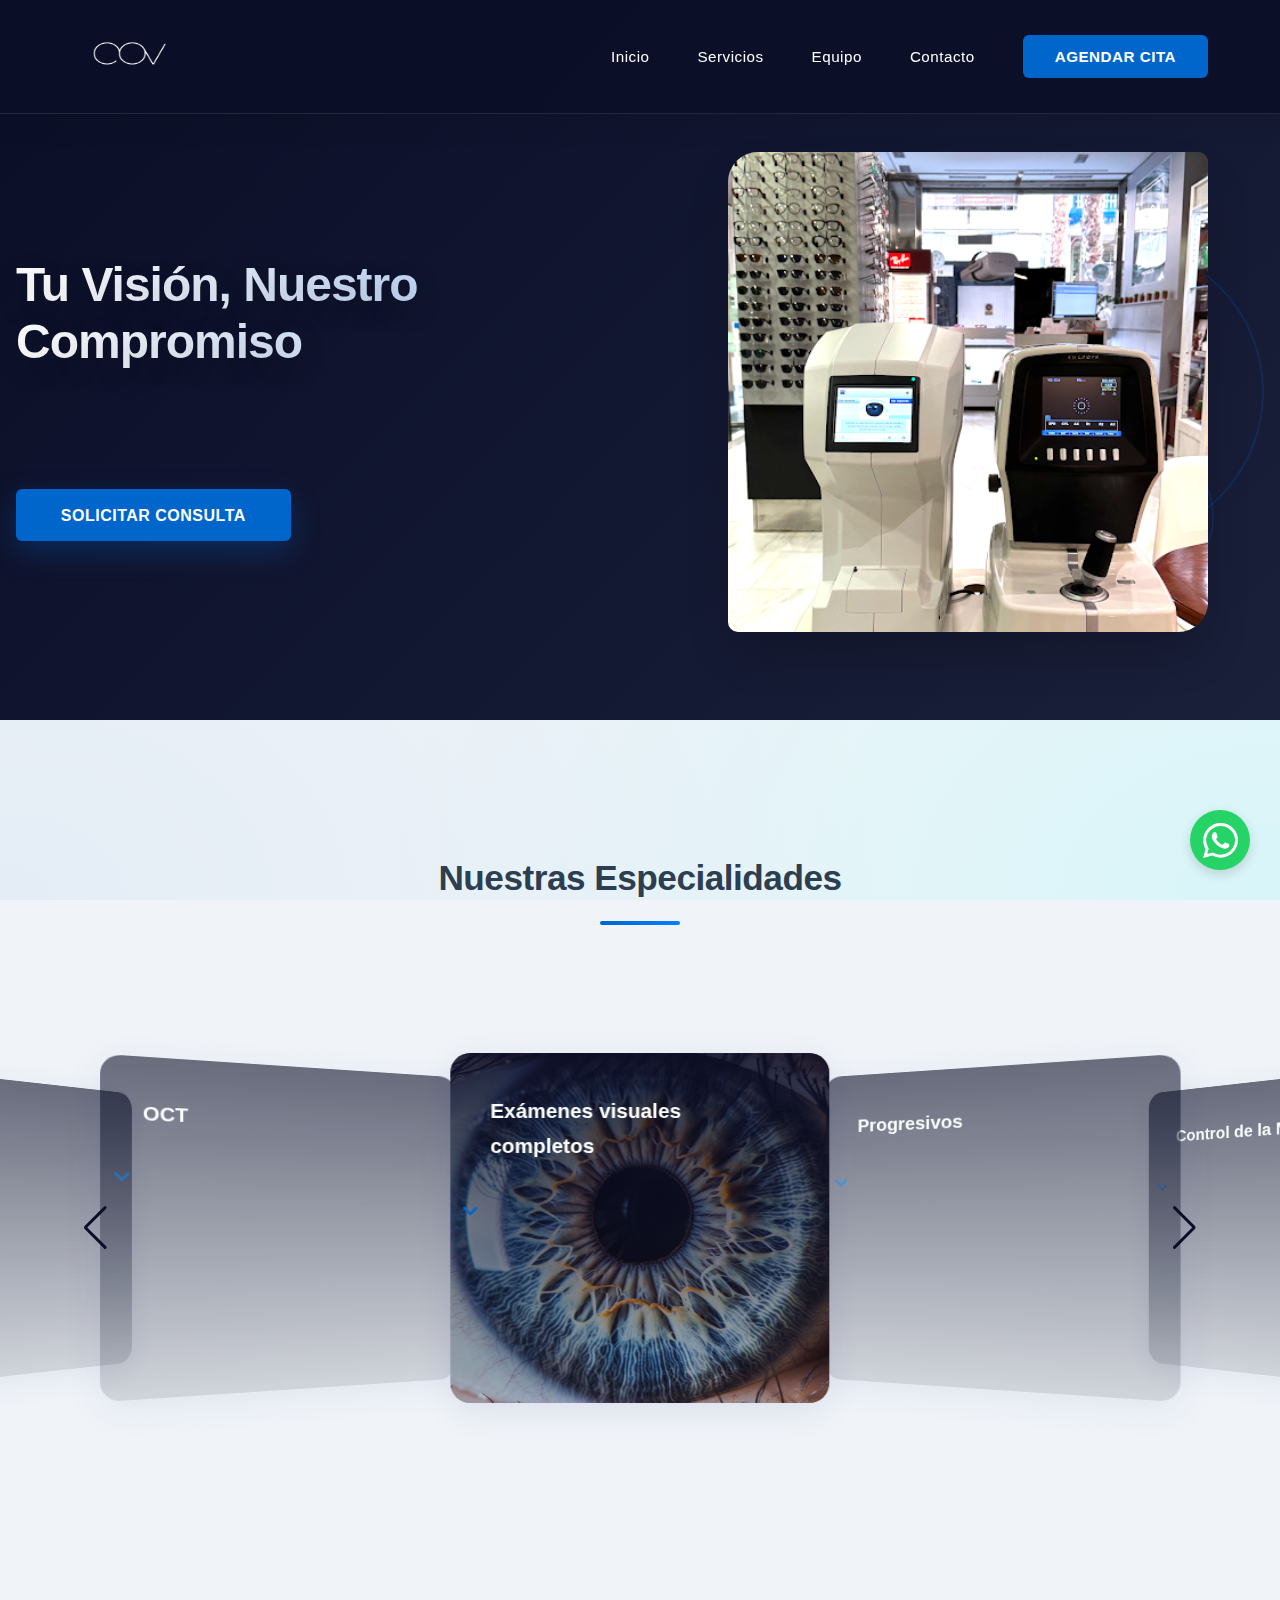
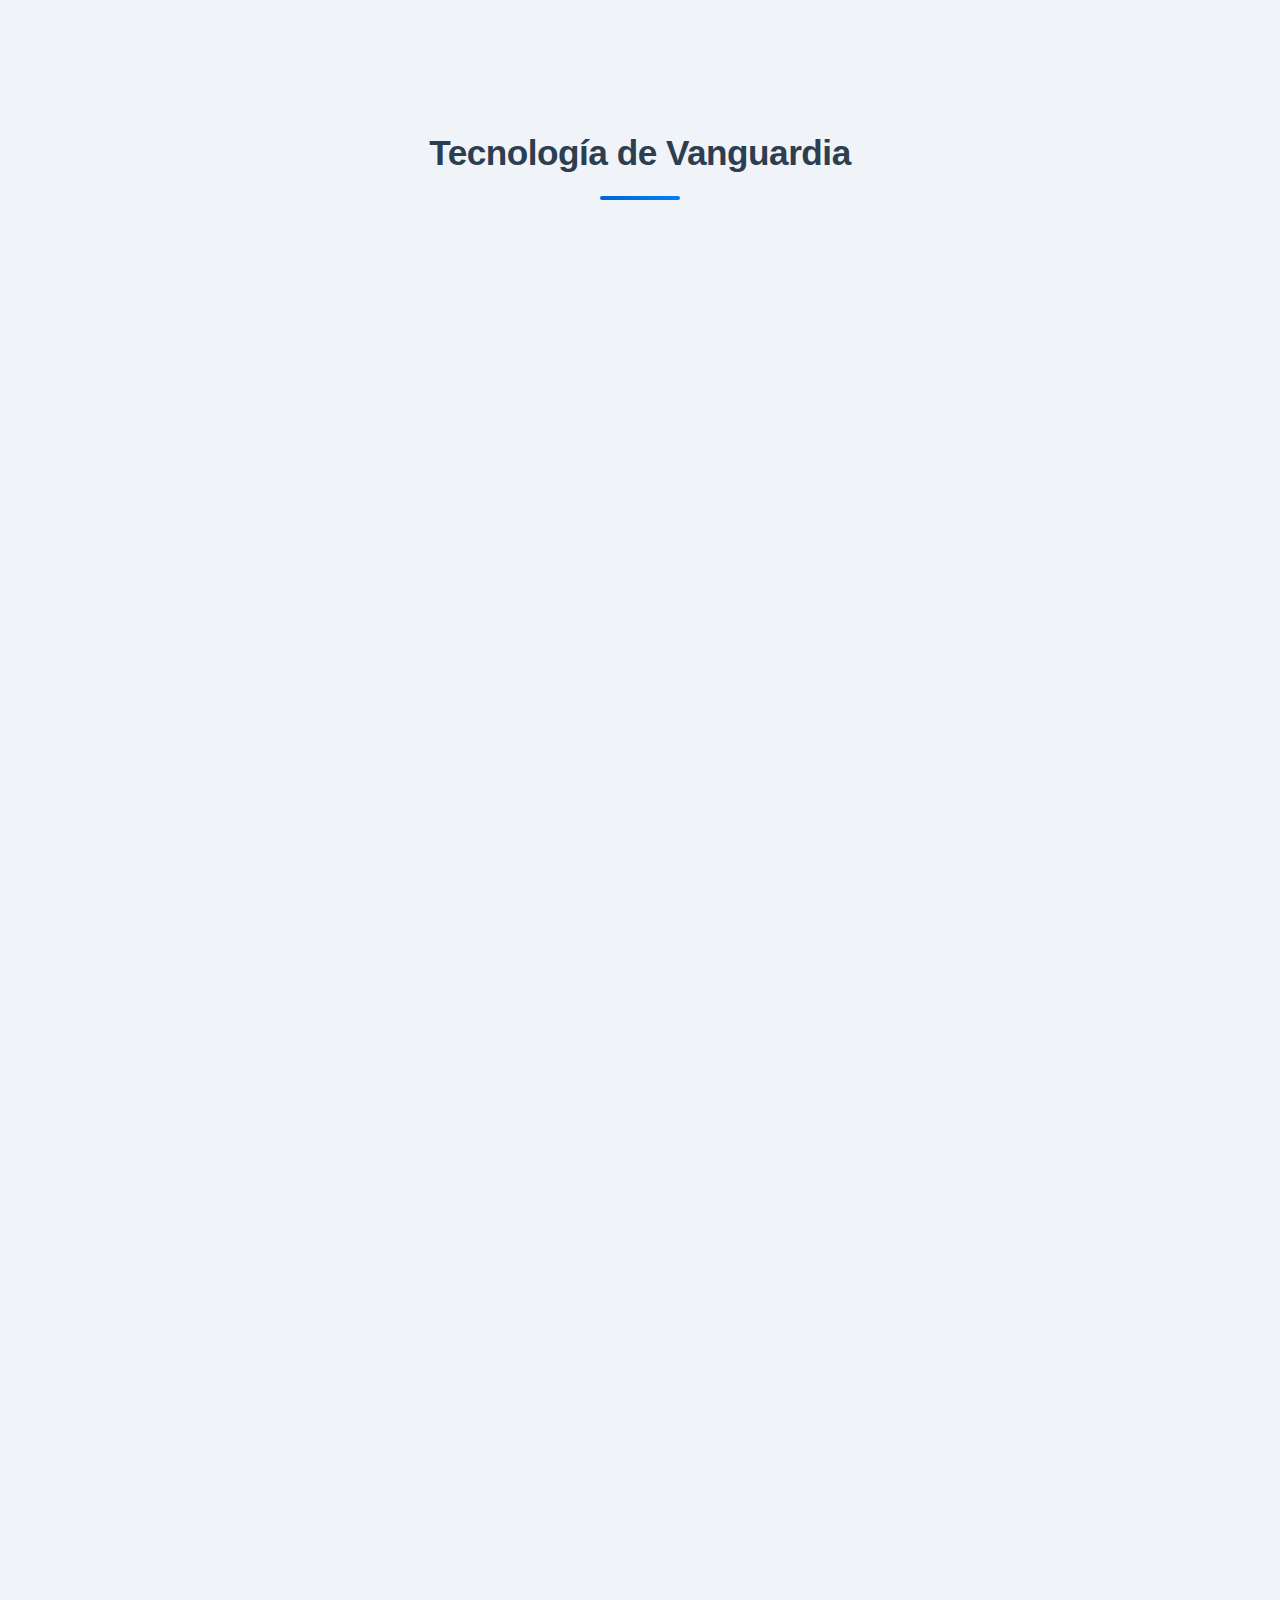
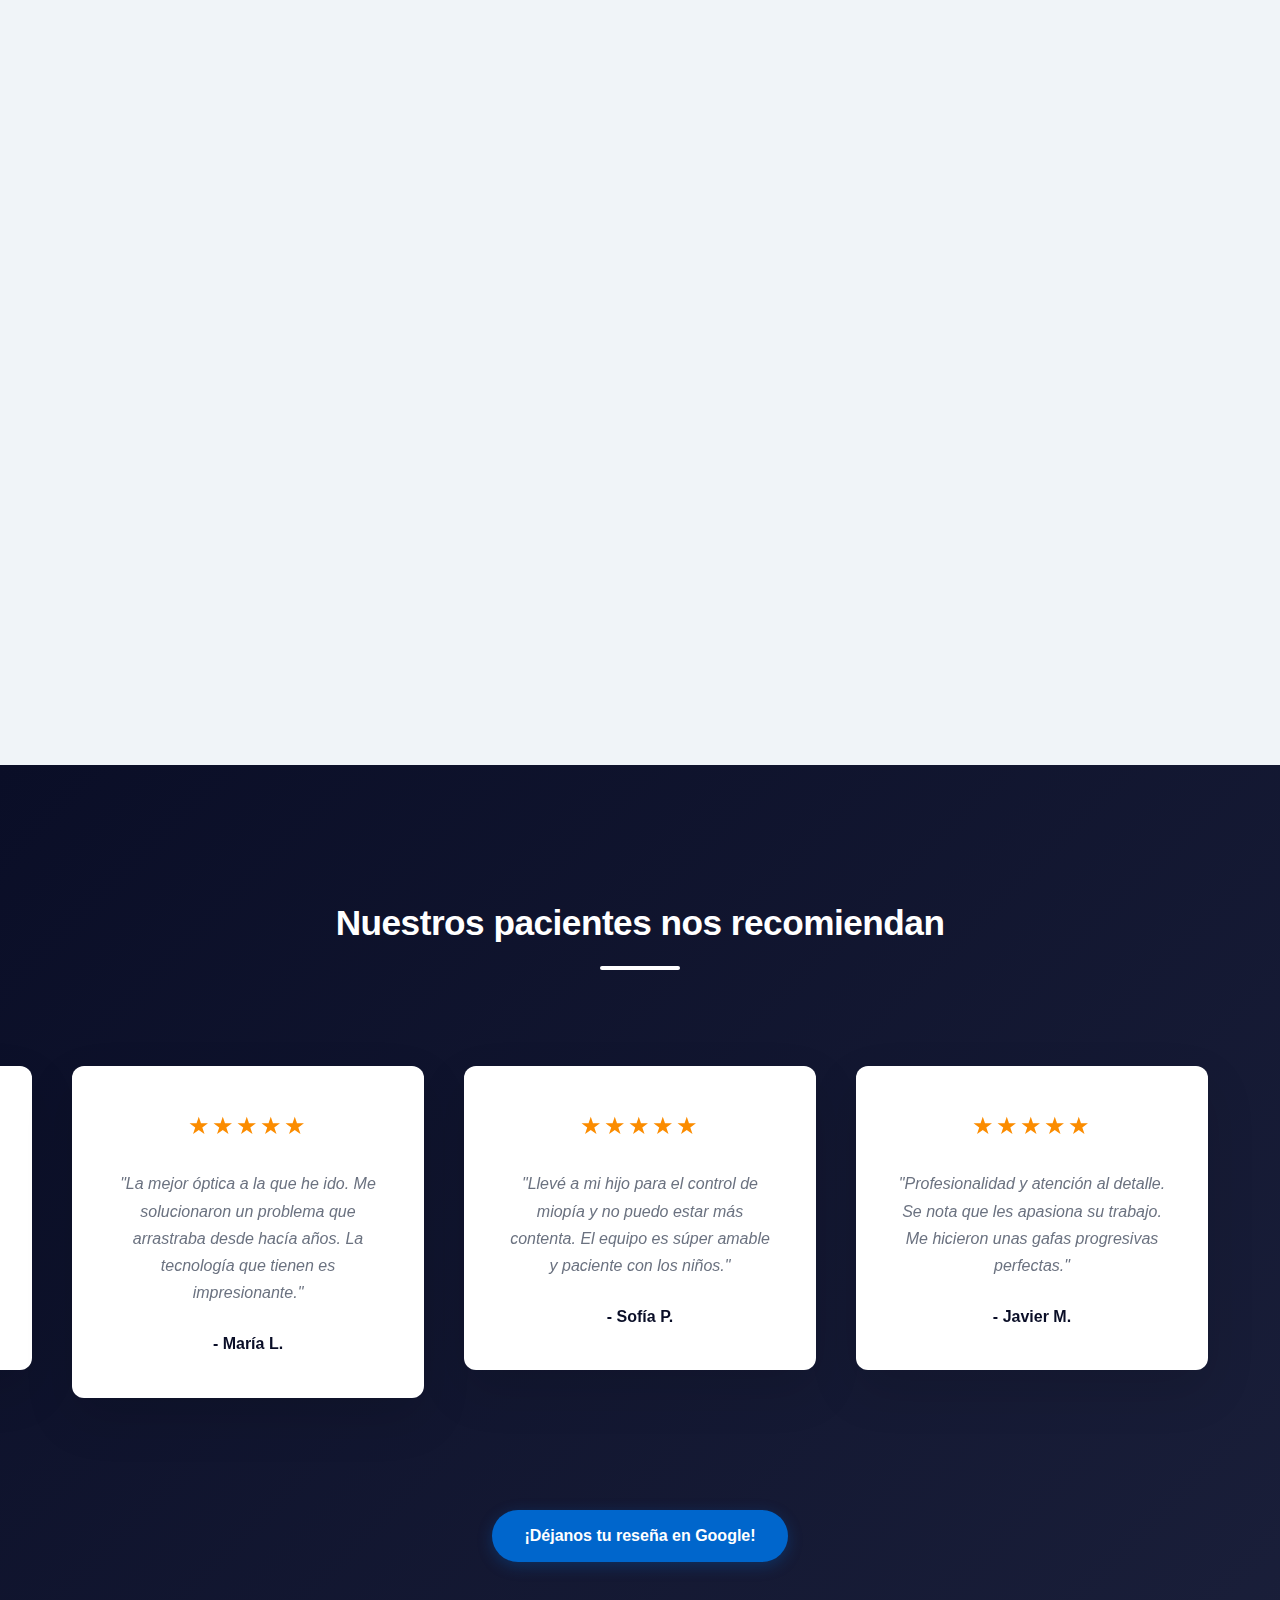
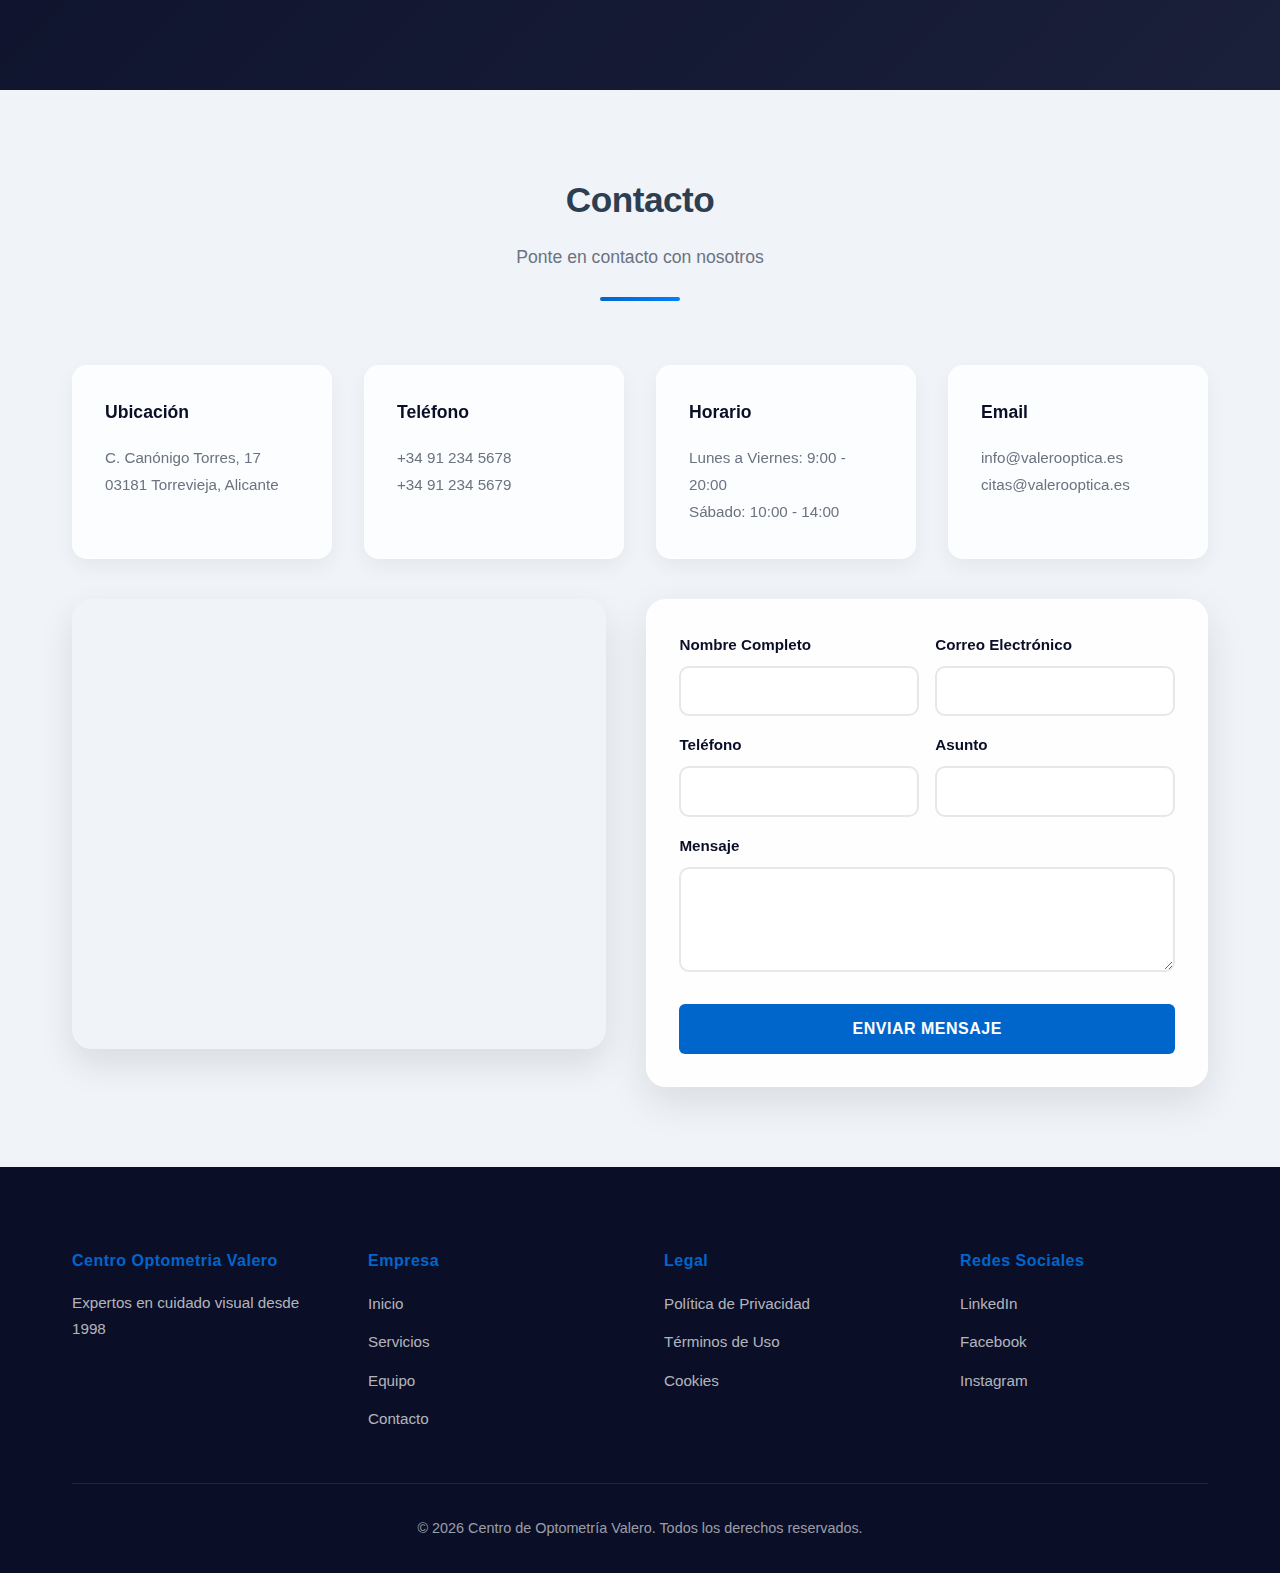
<file: index.html>
<!DOCTYPE html>
<html lang="es">
<head>
  <meta charset="UTF-8">
  <meta name="viewport" content="width=device-width, initial-scale=1.0">
  
  <!-- Título y Descripción para SEO -->
  <title>Centro de Optometría Valero | Cuidado Visual en Torrevieja</title>
  <meta name="description" content="Centro de Optometría Valero en Torrevieja. Más de 20 años especializados en el cuidado integral de la salud visual con la tecnología más avanzada.">
  <meta name="keywords" content="optometría, óptica, Torrevieja, salud visual, control de miopía, lentes de contacto, terapia visual, gafas progresivas, Teyma Valero">
  <meta name="author" content="Centro de Optometría Valero">
  <meta name="robots" content="index, follow">
  <link rel="canonical" href="https://www.valerooptica.es/">

  <link rel="stylesheet" href="styles.css">
  <link rel="apple-touch-icon" sizes="180x180" href="logo.png">
  <link rel="icon" type="image/png" sizes="32x32" href="logo.png">
  <link rel="icon" type="image/png" sizes="16x16" href="logo.png">
  <meta name="theme-color" content="#0a0e27">
  <!-- Link a Swiper's CSS -->
  <link rel="preconnect" href="https://unpkg.com">
  <link rel="dns-prefetch" href="https://unpkg.com">
  <link rel="dns-prefetch" href="https://www.google.com">
  <link rel="stylesheet" href="https://unpkg.com/swiper/swiper-bundle.min.css" />
</head>
<body>

  <!-- PRELOADER -->
  <div class="preloader">
    <img src="logo.png" alt="Logo Centro de Optometría Valero" class="preloader-logo">
  </div>

  <!-- NAVEGACIÓN -->
  <nav class="navbar">
    <div class="container">
      <img src="logo.png" alt="imagen-logo-valero" class="logo-png" width="120" height="75" loading="eager">
      
      <div class="nav-wrapper">
        <div class="nav-links">
          <a href="#inicio">Inicio</a>
          <a href="#servicios">Servicios</a>
          <a href="#equipo">Equipo</a>
          <a href="#contacto">Contacto</a>
        </div>
        <button class="cita-btn">Agendar Cita</button>
      </div>
      <button class="hamburger">
        <span class="bar"></span>
        <span class="bar"></span>
        <span class="bar"></span>
      </button>
    </div>
  </nav>

  <main>
  <!-- HEADER HERO -->
  <section class="hero" id="inicio">
    <div class="hero-content">
      <div class="hero-text">
        <h1 class="hero-title">Tu Visión, Nuestro Compromiso</h1>
        <p class="hero-subtitle">Más de 20 años especializados en el cuidado integral de la salud visual con la tecnología más avanzada</p>
        <a href="#contacto" class="hero-btn" role="button">Solicitar Consulta</a>
      </div>
      <div class="hero-decoration">
        <div class="decoration-circle circle-1"></div>
        <div class="decoration-circle circle-2"></div>
        <div class="decoration-circle circle-3"></div>
        <div class="hero-image-slideshow">
          <img src="hero-visual.png" alt="Examen visual avanzado" class="hero-main-img is-visible" width="500" height="500" loading="eager">
          <img src="hero-visual-2.png" alt="Mujer eligiendo gafas" class="hero-main-img" width="500" height="500" loading="lazy" decoding="async">
          <img src="hero-visual-3.png" alt="Niña en revisión oftalmológica" class="hero-main-img" width="500" height="500" loading="lazy" decoding="async">
          <img src="hero-visual-4.png" alt="Equipo de optometría" class="hero-main-img" width="500" height="500" loading="lazy" decoding="async">
        </div>
      </div>
    </div>
  </section>

  <!-- SERVICIOS -->
  <section class="servicios" id="servicios">
    <div class="container">
      <div class="section-header">
        <h2 class="section-title">Nuestras Especialidades</h2>
        <div class="title-line"></div>
      </div>
      
      <!-- Swiper para Servicios -->
      <div class="swiper-container servicios-carousel">
        <div class="swiper-wrapper">
        
          <div class="swiper-slide">
            <article class="servicio-card servicio-1">
              <h3>Exámenes visuales completos</h3>
              <div class="card-content"><p>Diagnóstico integral de tu salud ocular mediante tecnología de vanguardia para detectar graduaciones y patologías.</p></div>
              <div class="card-toggler"><svg xmlns="http://www.w3.org/2000/svg" width="24" height="24" viewBox="0 0 24 24" fill="none" stroke="currentColor" stroke-width="2.5" stroke-linecap="round" stroke-linejoin="round"><polyline points="6 9 12 15 18 9"></polyline></svg></div>
            </article>
          </div>

          <div class="swiper-slide">
            <article class="servicio-card servicio-2">
              <h3>Progresivos</h3>
              <div class="card-content"><p>Lentes de alta precisión que combinan visión de cerca, intermedia y lejos en una sola pieza con transiciones suaves.</p></div>
              <div class="card-toggler"><svg xmlns="http://www.w3.org/2000/svg" width="24" height="24" viewBox="0 0 24 24" fill="none" stroke="currentColor" stroke-width="2.5" stroke-linecap="round" stroke-linejoin="round"><polyline points="6 9 12 15 18 9"></polyline></svg></div>
            </article>
          </div>

          <div class="swiper-slide">
            <article class="servicio-card servicio-3">
              <h3>Control de la Miopia</h3>
              <div class="card-content"><p>Tratamientos especializados y personalizados para frenar el avance de la miopía en niños y jóvenes.</p></div>
              <div class="card-toggler"><svg xmlns="http://www.w3.org/2000/svg" width="24" height="24" viewBox="0 0 24 24" fill="none" stroke="currentColor" stroke-width="2.5" stroke-linecap="round" stroke-linejoin="round"><polyline points="6 9 12 15 18 9"></polyline></svg></div>
            </article>
          </div>

          <div class="swiper-slide">
            <article class="servicio-card servicio-4">
              <h3>Contactología avanzada</h3>
              <div class="card-content"><p>Adaptación de lentes de contacto especiales para condiciones complejas como queratocono o astigmatismos elevados.</p></div>
              <div class="card-toggler"><svg xmlns="http://www.w3.org/2000/svg" width="24" height="24" viewBox="0 0 24 24" fill="none" stroke="currentColor" stroke-width="2.5" stroke-linecap="round" stroke-linejoin="round"><polyline points="6 9 12 15 18 9"></polyline></svg></div>
            </article>
          </div>

          <div class="swiper-slide">
            <article class="servicio-card servicio-5">
              <h3>Vision infantil</h3>
              <div class="card-content"><p>Cuidado especializado para los más pequeños, detectando problemas de desarrollo visual a tiempo para un futuro brillante.</p></div>
              <div class="card-toggler"><svg xmlns="http://www.w3.org/2000/svg" width="24" height="24" viewBox="0 0 24 24" fill="none" stroke="currentColor" stroke-width="2.5" stroke-linecap="round" stroke-linejoin="round"><polyline points="6 9 12 15 18 9"></polyline></svg></div>
            </article>
          </div>

          <div class="swiper-slide">
            <article class="servicio-card servicio-6">
              <h3>Terapia visual</h3>
              <div class="card-content"><p>Programa de ejercicios personalizados para reeducar el sistema visual y mejorar el rendimiento en lectura y trabajo.</p></div>
              <div class="card-toggler"><svg xmlns="http://www.w3.org/2000/svg" width="24" height="24" viewBox="0 0 24 24" fill="none" stroke="currentColor" stroke-width="2.5" stroke-linecap="round" stroke-linejoin="round"><polyline points="6 9 12 15 18 9"></polyline></svg></div>
            </article>
          </div>

          <div class="swiper-slide">
            <article class="servicio-card servicio-7">
              <h3>Baja Visión</h3>
              <div class="card-content"><p>Ayudas ópticas y rehabilitación para pacientes con pérdida visual severa que no se corrige con gafas convencionales.</p></div>
              <div class="card-toggler"><svg xmlns="http://www.w3.org/2000/svg" width="24" height="24" viewBox="0 0 24 24" fill="none" stroke="currentColor" stroke-width="2.5" stroke-linecap="round" stroke-linejoin="round"><polyline points="6 9 12 15 18 9"></polyline></svg></div>
            </article>
          </div>

          <div class="swiper-slide">
            <article class="servicio-card servicio-8">
              <h3>Retinografía</h3>
              <div class="card-content"><p>Captura digital detallada del fondo de ojo para el seguimiento preventivo de la retina y el nervio óptico.</p></div>
              <div class="card-toggler"><svg xmlns="http://www.w3.org/2000/svg" width="24" height="24" viewBox="0 0 24 24" fill="none" stroke="currentColor" stroke-width="2.5" stroke-linecap="round" stroke-linejoin="round"><polyline points="6 9 12 15 18 9"></polyline></svg></div>
            </article>
          </div>

          <div class="swiper-slide">
            <article class="servicio-card servicio-9">
              <h3>OCT</h3>
              <div class="card-content"><p>Escáner de alta resolución que permite analizar las capas de la retina con precisión microscópica.</p></div>
              <div class="card-toggler"><svg xmlns="http://www.w3.org/2000/svg" width="24" height="24" viewBox="0 0 24 24" fill="none" stroke="currentColor" stroke-width="2.5" stroke-linecap="round" stroke-linejoin="round"><polyline points="6 9 12 15 18 9"></polyline></svg></div>
            </article>
          </div>

        </div>
        <!-- Navigation Buttons -->
        <div class="swiper-button-next"></div>
        <div class="swiper-button-prev"></div>
      </div>
    </div>
  </section>

  <!-- TECNOLOGÍA -->
  <section class="tecnologia">
    <div class="container">
      <div class="section-header">
        <h2 class="section-title">Tecnología de Vanguardia</h2>
        <div class="title-line"></div>
      </div>
      
      <div class="tech-grid">
        <article class="tech-card">
          <div class="tech-icon">
            <svg xmlns="http://www.w3.org/2000/svg" width="64" height="64" viewBox="0 0 24 24" fill="none" stroke="currentColor" stroke-width="1.5" stroke-linecap="round" stroke-linejoin="round"><path d="M2 12s3-7 10-7 10 7 10 7-3 7-10 7-10-7-10-7Z"/><circle cx="12" cy="12" r="1"/><circle cx="12" cy="12" r="3"/><circle cx="12" cy="12" r="5"/></svg>
          </div>
          <h3>Topografía Corneal</h3>
          <div class="card-content">
            <p>Mapeo preciso de la córnea para diagnóstico de astigmatismo y queratocono</p>
          </div>
          <div class="card-toggler">
            <svg xmlns="http://www.w3.org/2000/svg" width="24" height="24" viewBox="0 0 24 24" fill="none" stroke="currentColor" stroke-width="2.5" stroke-linecap="round" stroke-linejoin="round"><polyline points="6 9 12 15 18 9"></polyline></svg>
          </div>
        </article>

        <article class="tech-card">
          <div class="tech-icon">
            <svg xmlns="http://www.w3.org/2000/svg" width="64" height="64" viewBox="0 0 24 24" fill="none" stroke="currentColor" stroke-width="1.5" stroke-linecap="round" stroke-linejoin="round"><path d="M12 2L2 7l10 5 10-5-10-5z"/><path d="M2 12l10 5 10-5"/><path d="M2 17l10 5 10-5"/></svg>
          </div>
          <h3>OCT Digital</h3>
          <div class="card-content">
            <p>Tomografía óptica coherente para visualización de estructuras internas del ojo</p>
          </div>
          <div class="card-toggler">
            <svg xmlns="http://www.w3.org/2000/svg" width="24" height="24" viewBox="0 0 24 24" fill="none" stroke="currentColor" stroke-width="2.5" stroke-linecap="round" stroke-linejoin="round"><polyline points="6 9 12 15 18 9"></polyline></svg>
          </div>
        </article>

        <article class="tech-card">
          <div class="tech-icon">
            <svg xmlns="http://www.w3.org/2000/svg" width="64" height="64" viewBox="0 0 24 24" fill="none" stroke="currentColor" stroke-width="1.5" stroke-linecap="round" stroke-linejoin="round"><circle cx="12" cy="12" r="10"/><circle cx="12" cy="12" r="1"/><path d="M12 2v2M12 20v2M2 12h2M20 12h2M5.636 5.636l1.414 1.414M16.95 16.95l1.414 1.414M5.636 18.364l1.414-1.414M16.95 7.05l1.414-1.414"/></svg>
          </div>
          <h3>Campo Visual Computarizado</h3>
          <div class="card-content">
            <p>Evaluación del campo visual periférico para detección temprana de glaucoma</p>
          </div>
          <div class="card-toggler">
            <svg xmlns="http://www.w3.org/2000/svg" width="24" height="24" viewBox="0 0 24 24" fill="none" stroke="currentColor" stroke-width="2.5" stroke-linecap="round" stroke-linejoin="round"><polyline points="6 9 12 15 18 9"></polyline></svg>
          </div>
        </article>

        <article class="tech-card">
          <div class="tech-icon">
            <svg xmlns="http://www.w3.org/2000/svg" width="64" height="64" viewBox="0 0 24 24" fill="none" stroke="currentColor" stroke-width="1.5" stroke-linecap="round" stroke-linejoin="round"><path d="M23 19a2 2 0 0 1-2 2H3a2 2 0 0 1-2-2V8a2 2 0 0 1 2-2h4l2-3h6l2 3h4a2 2 0 0 1 2 2z"/><circle cx="12" cy="13" r="4"/></svg>
          </div>
          <h3>Retinografía Digital</h3>
          <div class="card-content">
            <p>Fotografía de alta resolución de la retina con análisis computarizado</p>
          </div>
          <div class="card-toggler">
            <svg xmlns="http://www.w3.org/2000/svg" width="24" height="24" viewBox="0 0 24 24" fill="none" stroke="currentColor" stroke-width="2.5" stroke-linecap="round" stroke-linejoin="round"><polyline points="6 9 12 15 18 9"></polyline></svg>
          </div>
        </article>
      </div>
    </div>
  </section>

  <!-- MARCAS -->
  <section class="marcas">
    <div class="container">
      <div class="section-header">
        <h2 class="section-title">Marcas que Trabajamos</h2>
        <p class="section-subtitle">Asociaciones con las principales ópticas mundiales</p>
        <div class="title-line"></div>
      </div>
      
      <!-- Swiper para Marcas -->
      <div class="swiper-container marcas-carousel">
        <div class="swiper-wrapper">
          <div class="swiper-slide"><div class="marca-item">Ray-Ban</div></div>
          <div class="swiper-slide"><div class="marca-item">Oakley</div></div>
          <div class="swiper-slide"><div class="marca-item">Prada</div></div>
          <div class="swiper-slide"><div class="marca-item">Gucci</div></div>
          <div class="swiper-slide"><div class="marca-item">Versace</div></div>
          <div class="swiper-slide"><div class="marca-item">Tom Ford</div></div>
          <div class="swiper-slide"><div class="marca-item">Burberry</div></div>
          <div class="swiper-slide"><div class="marca-item">Dior</div></div>
        </div>
      </div>
    </div>
  </section>

  <!-- EQUIPO -->
  <section class="equipo" id="equipo">
    <div class="container">
      <div class="section-header">
        <h2 class="section-title">Nuestro Equipo</h2>
        <p class="section-subtitle">Profesionales certificados y con amplia experiencia</p>
        <div class="title-line"></div>
      </div>
      
      <div class="equipo-grid">
        <article class="equipo-card">
          <div class="equipo-card-inner">
            <div class="equipo-card-front">
              <img src="equipo-teyma.jpg" alt="Teyma Valero" class="equipo-image" loading="lazy" decoding="async">
              <h3>Teyma Valero</h3>
              <p class="cargo">Jefa de mi niña</p>
            </div>
            <div class="equipo-card-back">
              <h3>Teyma Valero</h3>
              <p class="bio">Más de 25 años de experiencia en optometría clínica y quirúrgica</p>
            </div>
          </div>
        </article>

        <article class="equipo-card">
          <div class="equipo-card-inner">
            <div class="equipo-card-front">
              <img src="equipo-fani.jpg" alt="Fani" class="equipo-image" loading="lazy" decoding="async">
              <h3>Fani</h3>
              <p class="cargo">Optometrista</p>
            </div>
            <div class="equipo-card-back">
              <h3>Fani</h3>
              <p class="bio">Especialista en enfermedades oculares y cirugía oftalmológica</p>
            </div>
          </div>
        </article>

        <article class="equipo-card">
          <div class="equipo-card-inner">
            <div class="equipo-card-front">
              <img src="equipo-amorcito.jpg" alt="Mi amorcito" class="equipo-image" loading="lazy" decoding="async">
              <h3>Mi amorcito</h3>
              <p class="cargo">Optometrista Clínico</p>
            </div>
            <div class="equipo-card-back">
              <h3>Mi amorcito</h3>
              <p class="bio">Especialización en lentes de contacto y adaptaciones especiales</p>
            </div>
          </div>
        </article>

        <article class="equipo-card">
          <div class="equipo-card-inner">
            <div class="equipo-card-front">
              <img src="equipo-jara.jpg" alt="Jara" class="equipo-image" loading="lazy" decoding="async">
              <h3>Jara</h3>
              <p class="cargo">Optometrista</p>
            </div>
            <div class="equipo-card-back">
              <h3>Jara</h3>
              <p class="bio">Experta en orthokeratología y control de miopía infantil</p>
            </div>
          </div>
        </article>
      </div>
    </div>
  </section>

<!--Referencias de Google-->
<section class="google-references">
  <div class="container">
    <div class="section-header">
      <h2 class="section-title" style="color: var(--white);">Nuestros pacientes nos recomiendan</h2>
      <div class="title-line" style="background: var(--white);"></div>
    </div>

    <!-- Swiper -->
    <div class="swiper-container reviews-carousel">
      <div class="swiper-wrapper">
        <!-- Slide 1 -->
        <div class="swiper-slide">
          <article class="review-card">
            <div class="review-stars">★★★★★</div>
            <p class="review-text">"Un trato excelente y muy profesional. Teyma es una gran experta que te asesora de maravilla. Totalmente recomendable."</p>
            <p class="review-author">- Carlos G.</p>
          </article>
        </div>
        <!-- Slide 2 -->
        <div class="swiper-slide">
          <article class="review-card">
            <div class="review-stars">★★★★★</div>
            <p class="review-text">"La mejor óptica a la que he ido. Me solucionaron un problema que arrastraba desde hacía años. La tecnología que tienen es impresionante."</p>
            <p class="review-author">- María L.</p>
          </article>
        </div>
        <!-- Slide 3 -->
        <div class="swiper-slide">
          <article class="review-card">
            <div class="review-stars">★★★★★</div>
            <p class="review-text">"Llevé a mi hijo para el control de miopía y no puedo estar más contenta. El equipo es súper amable y paciente con los niños."</p>
            <p class="review-author">- Sofía P.</p>
          </article>
        </div>
        <!-- Slide 4 -->
        <div class="swiper-slide">
          <article class="review-card">
            <div class="review-stars">★★★★★</div>
            <p class="review-text">"Profesionalidad y atención al detalle. Se nota que les apasiona su trabajo. Me hicieron unas gafas progresivas perfectas."</p>
            <p class="review-author">- Javier M.</p>
          </article>
        </div>
      </div>
    </div>

    <!-- Botón para dejar reseña -->
    <div style="text-align: center; margin-top: 2rem;">
      <a href="https://search.google.com/local/writereview?placeid=ChIJyf2fA1YHYw0RAGCsXd7cZc8" target="_blank" rel="noopener noreferrer" class="google-btn">¡Déjanos tu reseña en Google!</a>
    </div>
  </div>
</section>

  <!-- CONTACTO -->
  <section class="contacto" id="contacto">
    <div class="container">
      <div class="section-header">
        <h2 class="section-title">Contacto</h2>
        <p class="section-subtitle">Ponte en contacto con nosotros</p>
        <div class="title-line"></div>
      </div>

      <div class="contacto-info">
          <div class="info-block">
            <h3>Ubicación</h3>
            <p>C. Canónigo Torres, 17<br>03181 Torrevieja, Alicante</p>
          </div>
          <div class="info-block">
            <h3>Teléfono</h3>
            <p>+34 91 234 5678<br>+34 91 234 5679</p>
          </div>
          <div class="info-block">
            <h3>Horario</h3>
            <p>Lunes a Viernes: 9:00 - 20:00<br>Sábado: 10:00 - 14:00</p>
          </div>
          <div class="info-block">
            <h3>Email</h3>
            <p>info@valerooptica.es<br>citas@valerooptica.es</p>
          </div>
        </div>
      
      <div class="contacto-content">
        <div class="map-container" style="position: relative; width: 100%; max-width: 600px; height: 450px;">
  
  <iframe 
    src="https://www.google.com/maps/embed?pb=!1m18!1m12!1m3!1d6290.070754032663!2d-0.6917953491210971!3d37.976303705123875!2m3!1f0!2f0!3f0!3m2!1i1024!2i768!4f13.1!3m3!1m2!1s0xd630756039ffdc9%3A0xcf65dcde5dac6000!2sCentro%20de%20Optometr%C3%ADa%20Valero!5e0!3m2!1ses!2ses!4v1771889948450!5m2!1ses!2ses" 
    width="100%" 
    height="100%" 
    style="border:0; pointer-events: none;" 
    allowfullscreen="" 
    loading="lazy" 
    referrerpolicy="no-referrer-when-downgrade">
  </iframe>

  <a href="https://maps.app.goo.gl/o5GvuWnrJSaFMCWHA" 
     target="_blank" 
     style="position: absolute; top: 0; left: 0; width: 100%; height: 100%; z-index: 10; cursor: pointer;"
     aria-label="Ver ubicación de la óptica en Google Maps">
  </a>

</div>
        <form class="contacto-form">
          <div class="form-row">
            <div class="form-group">
              <label for="nombre">Nombre Completo</label>
              <input type="text" id="nombre" required>
            </div>
            <div class="form-group">
              <label for="email">Correo Electrónico</label>
              <input type="email" id="email" required>
            </div>
          </div>
          <div class="form-row">
            <div class="form-group">
              <label for="telefono">Teléfono</label>
              <input type="tel" id="telefono" required>
            </div>
            <div class="form-group">
              <label for="asunto">Asunto</label>
              <input type="text" id="asunto" required>
            </div>
          </div>
          <div class="form-group">
            <label for="mensaje">Mensaje</label>
            <textarea id="mensaje" rows="4" required></textarea>
          </div>
          <button type="submit" class="submit-btn">Enviar Mensaje</button>
        </form>
      </div>
    </div>
  </section>
  </main>

  <!-- FOOTER -->
  <footer class="footer">
    <div class="container">
      <div class="footer-content">
        <div class="footer-section">
          <h4>Centro Optometria Valero</h4>
          <p>Expertos en cuidado visual desde 1998</p>
        </div>
        <div class="footer-section">
          <h4>Empresa</h4>
          <ul>
            <li><a href="#inicio">Inicio</a></li>
            <li><a href="#servicios">Servicios</a></li>
            <li><a href="#equipo">Equipo</a></li>
            <li><a href="#contacto">Contacto</a></li>
          </ul>
        </div>
        <div class="footer-section">
          <h4>Legal</h4>
          <ul>
            <li><a href="#">Política de Privacidad</a></li>
            <li><a href="#">Términos de Uso</a></li>
            <li><a href="#">Cookies</a></li>
          </ul>
        </div>
        <div class="footer-section">
          <h4>Redes Sociales</h4>
          <ul>
            <li><a href="#">LinkedIn</a></li>
            <li><a href="#">Facebook</a></li>
            <li><a href="@optometriavalero">Instagram</a></li>
          </ul>
        </div>
      </div>
      <div class="footer-bottom">
        <p>&copy; 2026 Centro de Optometría Valero. Todos los derechos reservados.</p>
      </div>
    </div>
  </footer>

  <!-- Botón de wasaaa -->
  <a href="https://wa.me/34678463586" class="whatsapp-btn" target="_blank" rel="noopener noreferrer" aria-label="Contactar por WhatsApp">
    <svg width="35" height="35" viewBox="0 0 24 24" fill="white" xmlns="http://www.w3.org/2000/svg">
      <path d="M17.472 14.382c-.297-.149-1.758-.867-2.03-.967-.273-.099-.471-.148-.67.15-.197.297-.767.966-.94 1.164-.173.199-.347.223-.644.075-.297-.15-1.255-.463-2.39-1.475-.883-.788-1.48-1.761-1.653-2.059-.173-.297-.018-.458.13-.606.134-.133.298-.347.446-.52.149-.174.198-.298.298-.497.099-.198.05-.371-.025-.52-.075-.149-.669-1.612-.916-2.207-.242-.579-.487-.5-.669-.51-.173-.008-.371-.008-.57-.008-.198 0-.52.074-.792.372-.272.297-1.04 1.016-1.04 2.479 0 1.462 1.065 2.875 1.213 3.074.149.198 2.096 3.2 5.077 4.487.709.306 1.262.489 1.694.625.712.227 1.36.195 1.871.118.571-.085 1.758-.719 2.006-1.413.248-.694.248-1.289.173-1.413-.074-.124-.272-.198-.57-.347m-5.421 7.403h-.004a9.87 9.87 0 01-5.031-1.378l-.361-.214-3.741.982.998-3.648-.235-.374a9.86 9.86 0 01-1.51-5.26c.001-5.45 4.436-9.884 9.888-9.884 2.64 0 5.122 1.03 6.988 2.898a9.825 9.825 0 012.893 6.994c-.003 5.45-4.437 9.884-9.885 9.884m8.413-18.297A11.815 11.815 0 0012.05 0C5.495 0 .16 5.335.157 11.892c0 2.096.547 4.142 1.588 5.945L.057 24l6.305-1.654a11.882 11.882 0 005.683 1.448h.005c6.554 0 11.89-5.335 11.893-11.893a11.821 11.821 0 00-3.48-8.413Z"/>
    </svg>
  </a>

  <!-- Swiper's JS -->
  <script src="https://unpkg.com/swiper/swiper-bundle.min.js"></script>
  <script src="script.js"></script>
</body>
</html>
</file>
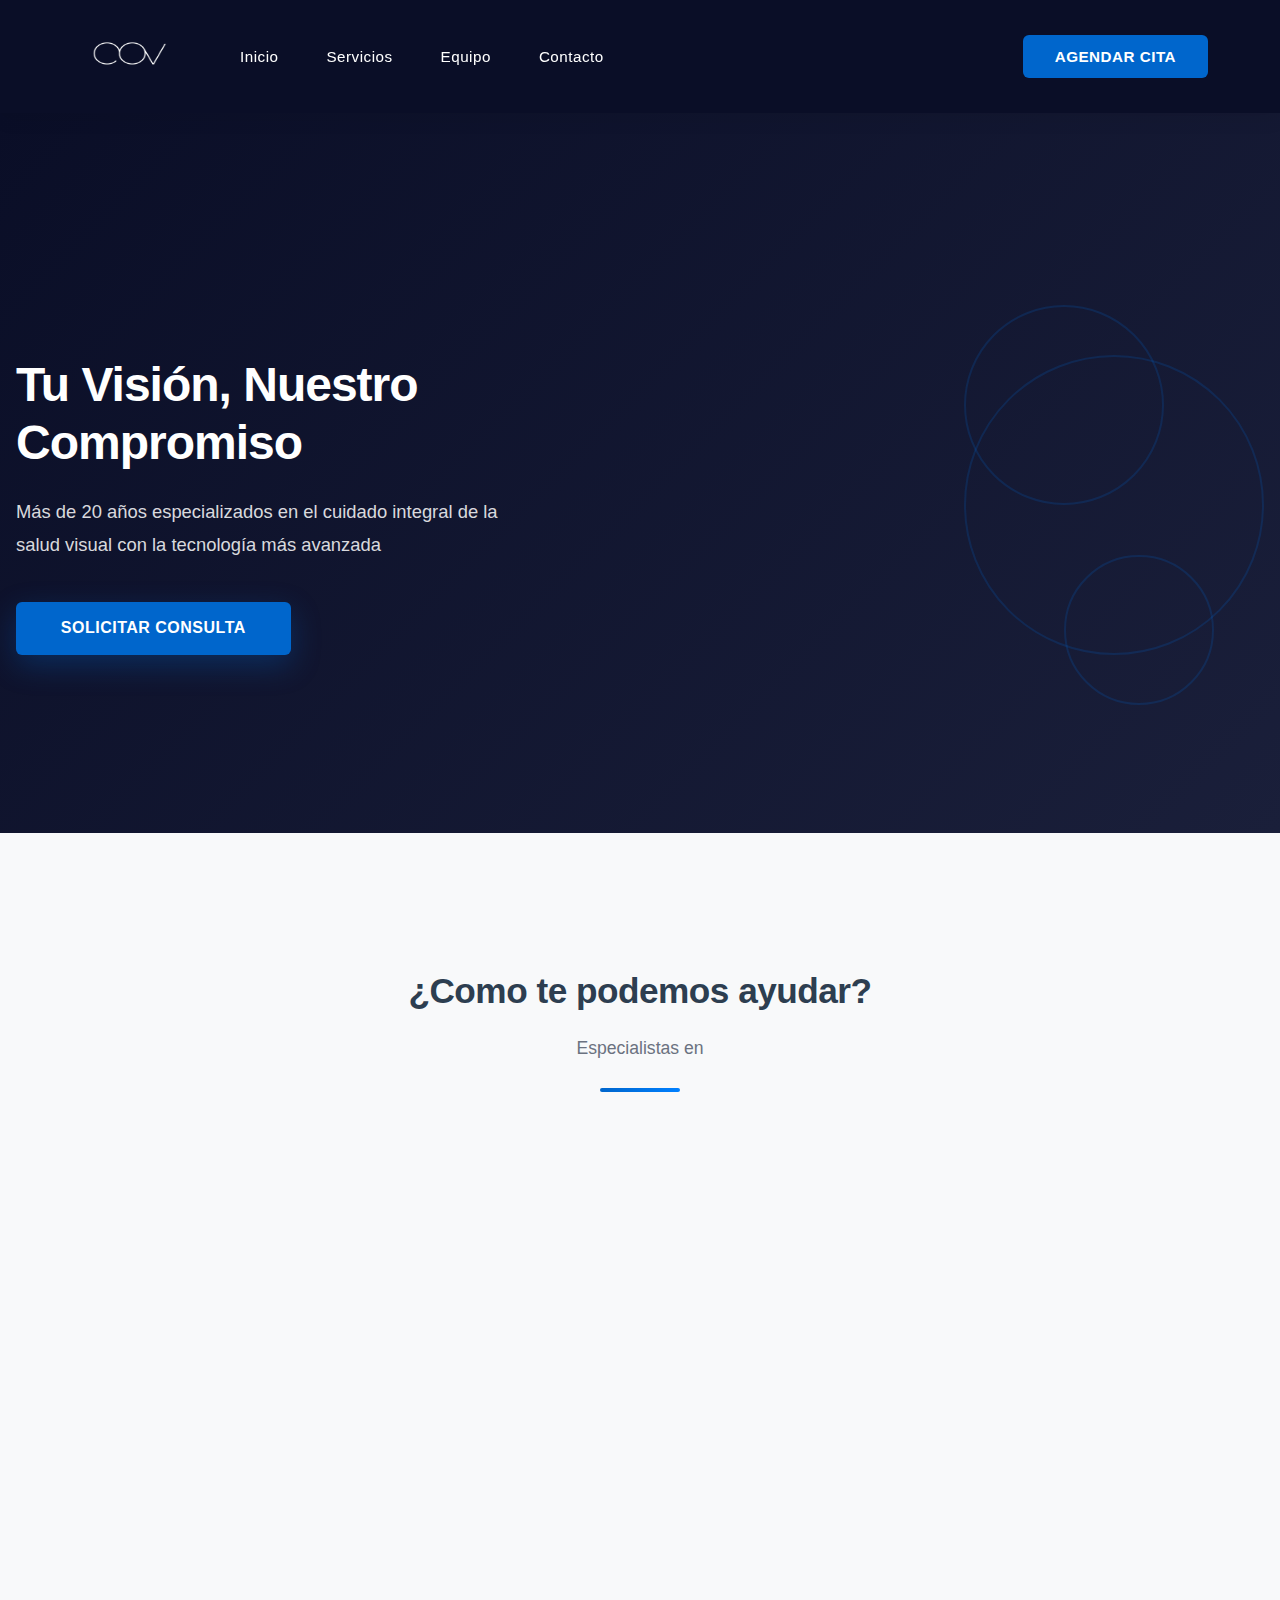
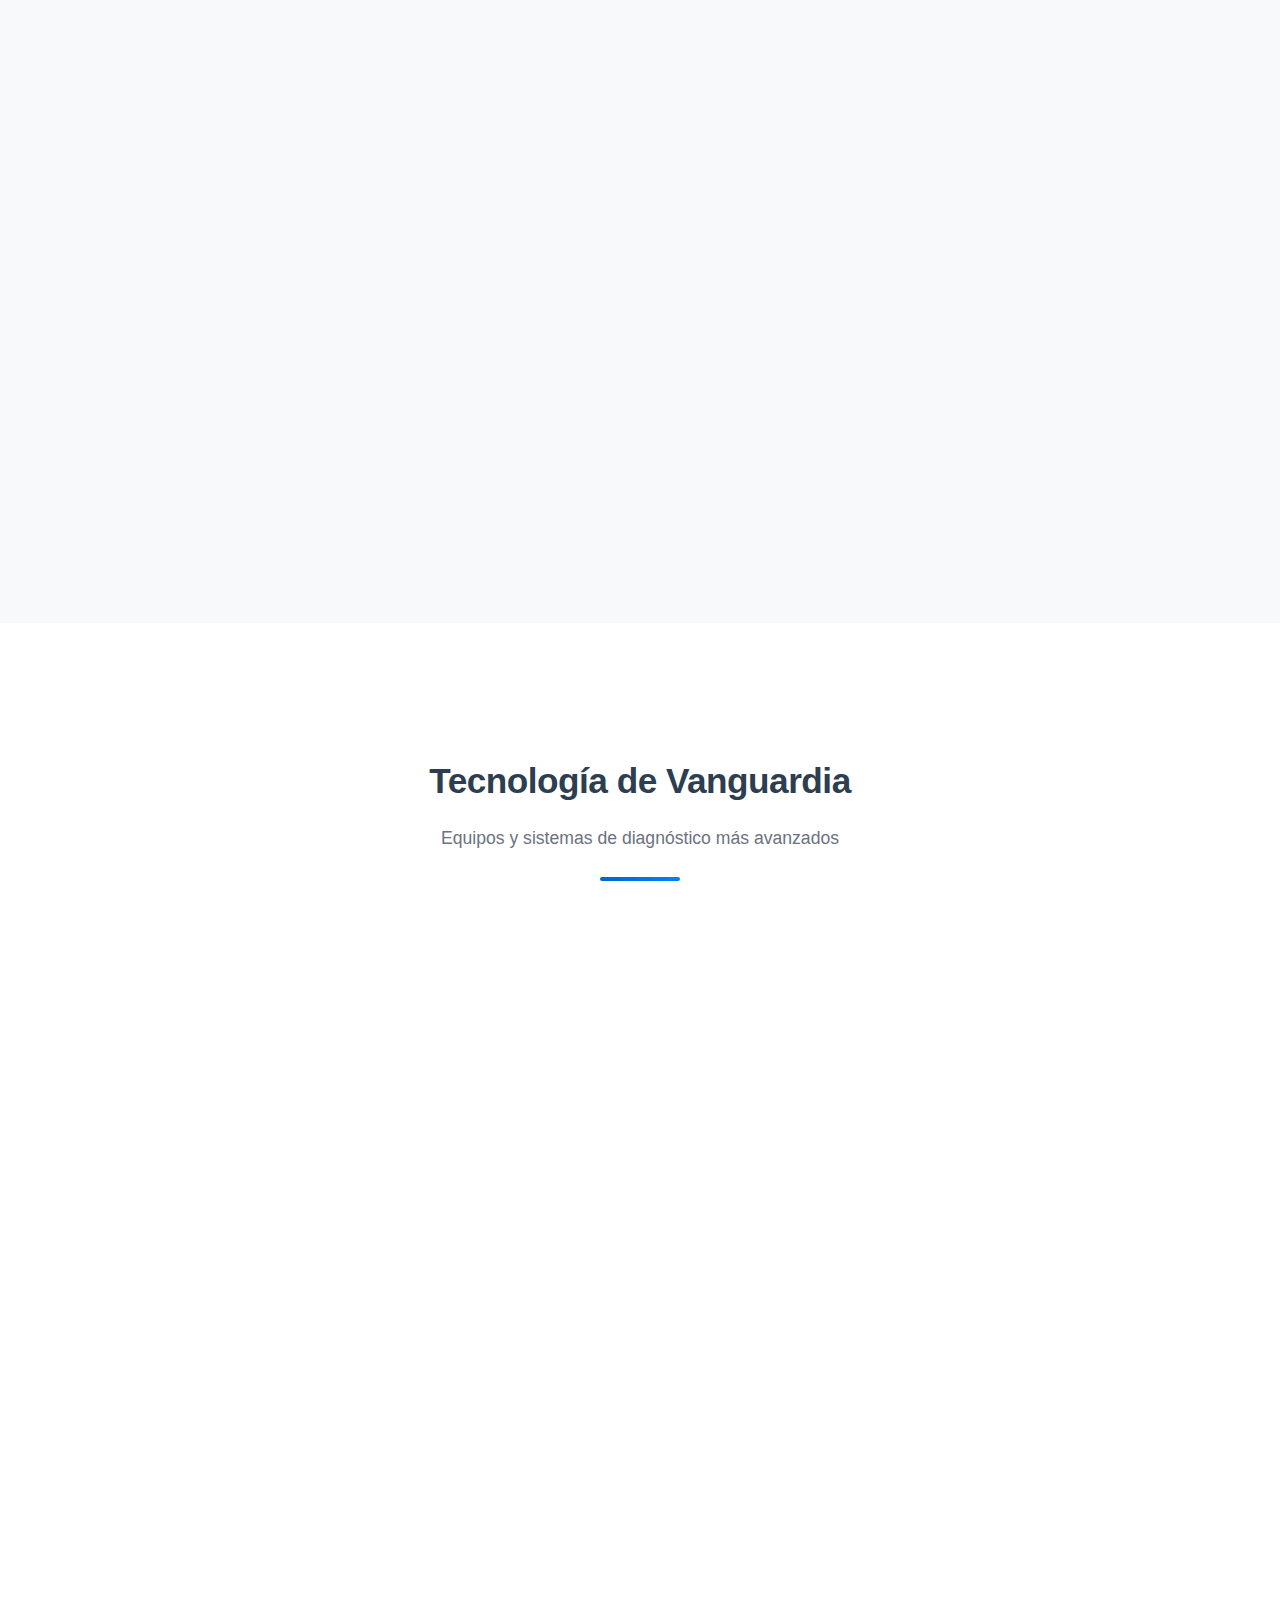
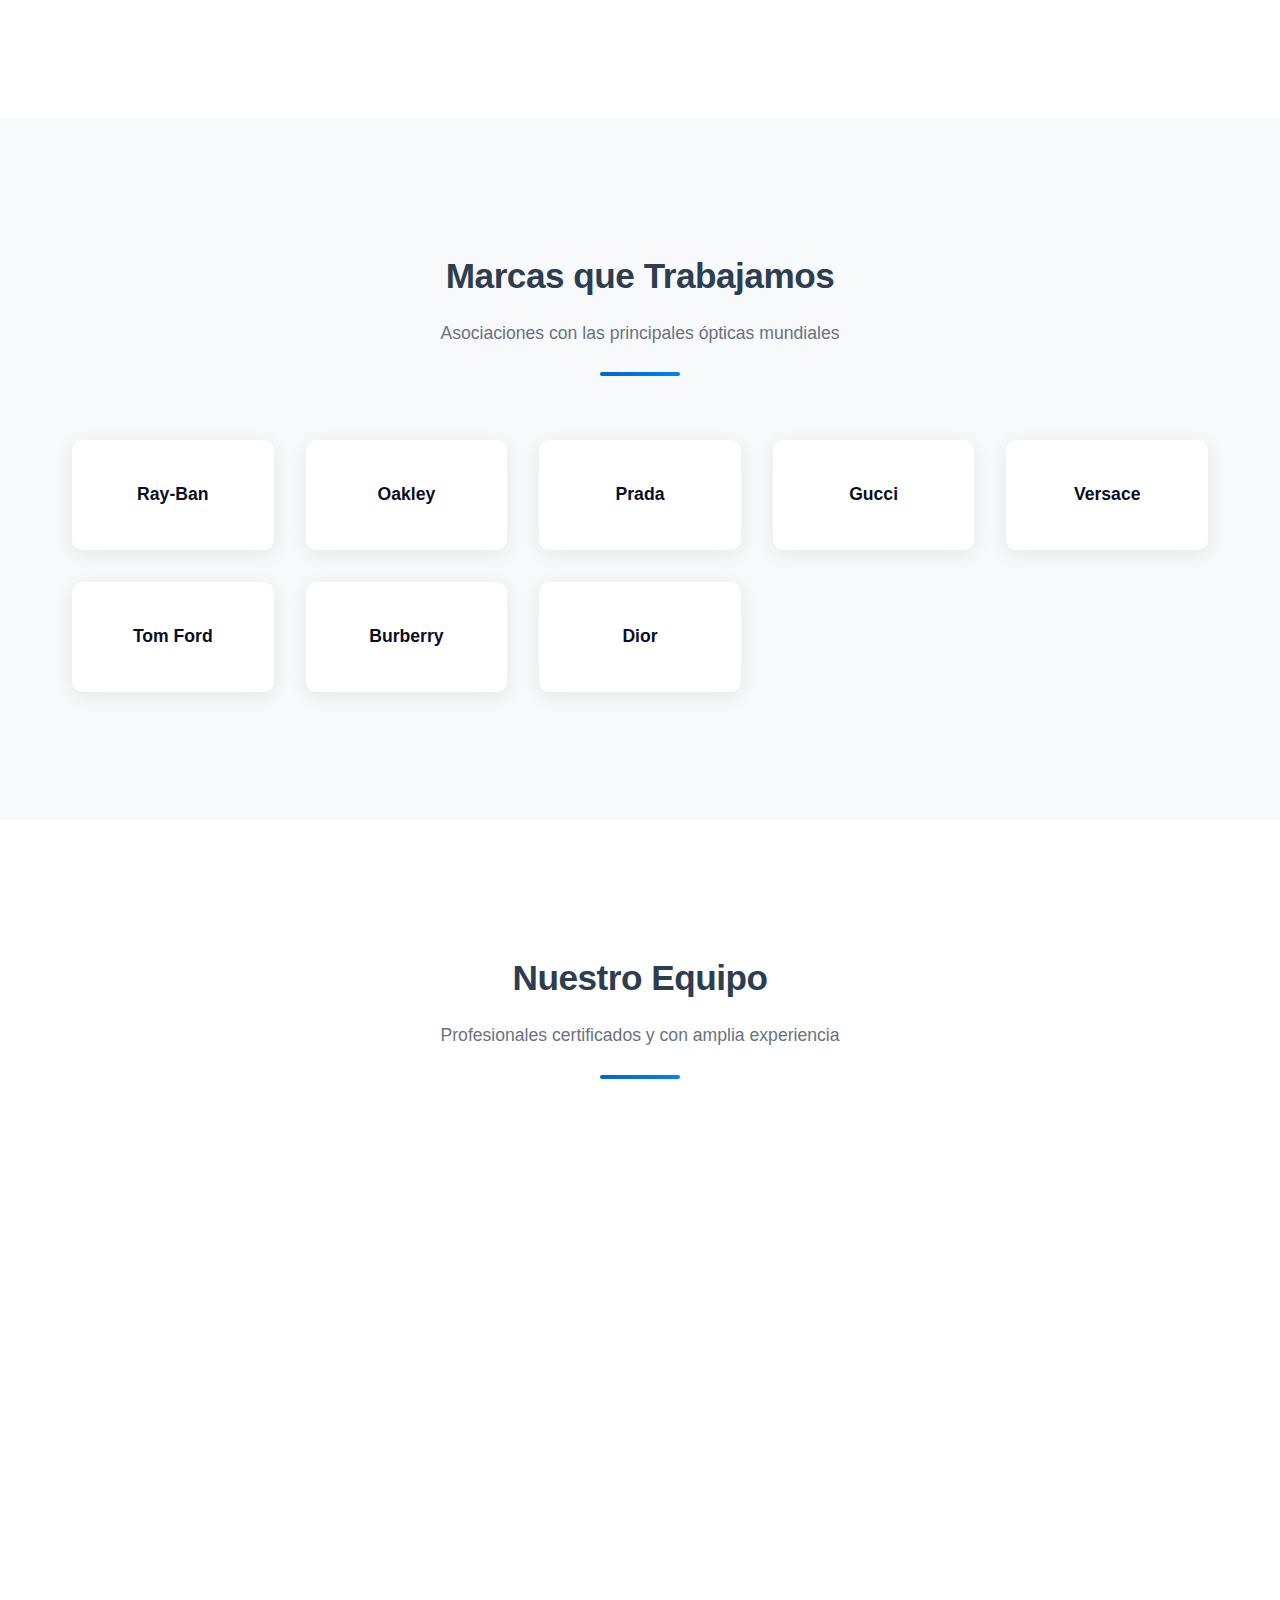
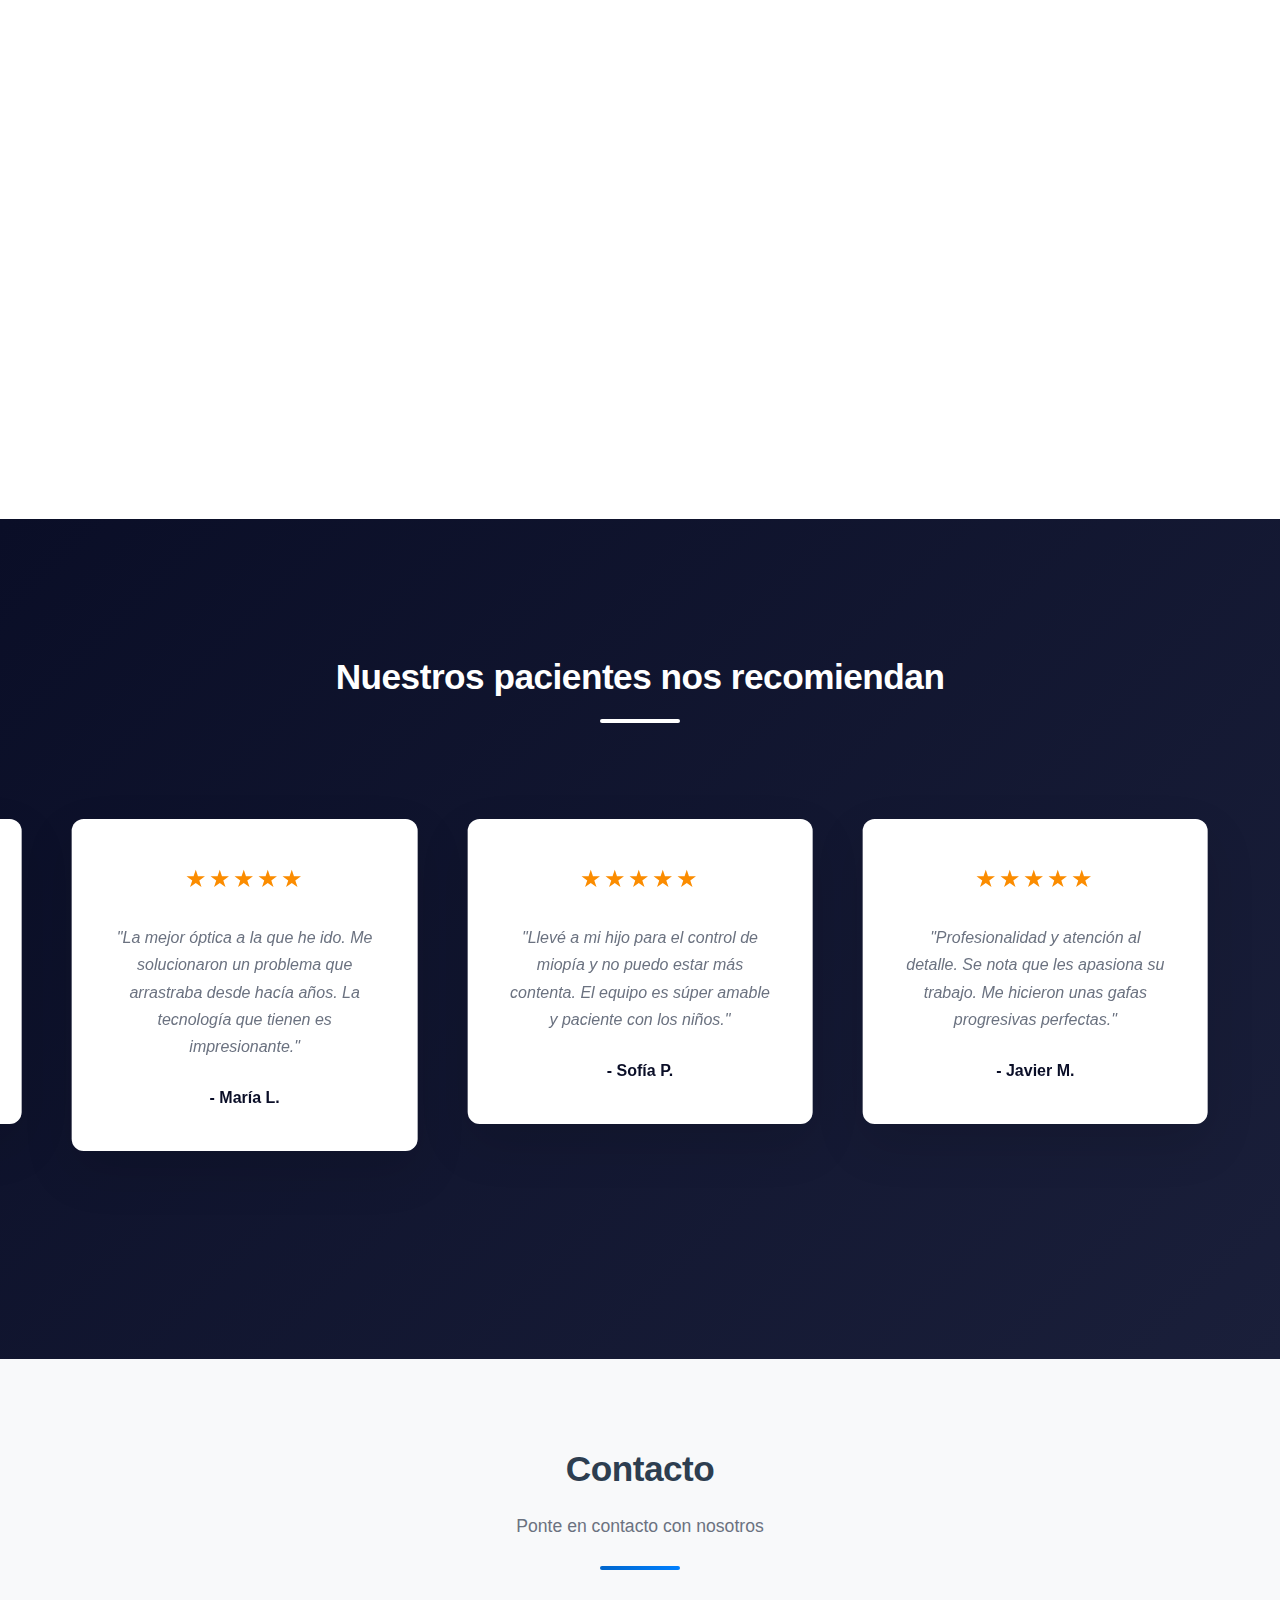
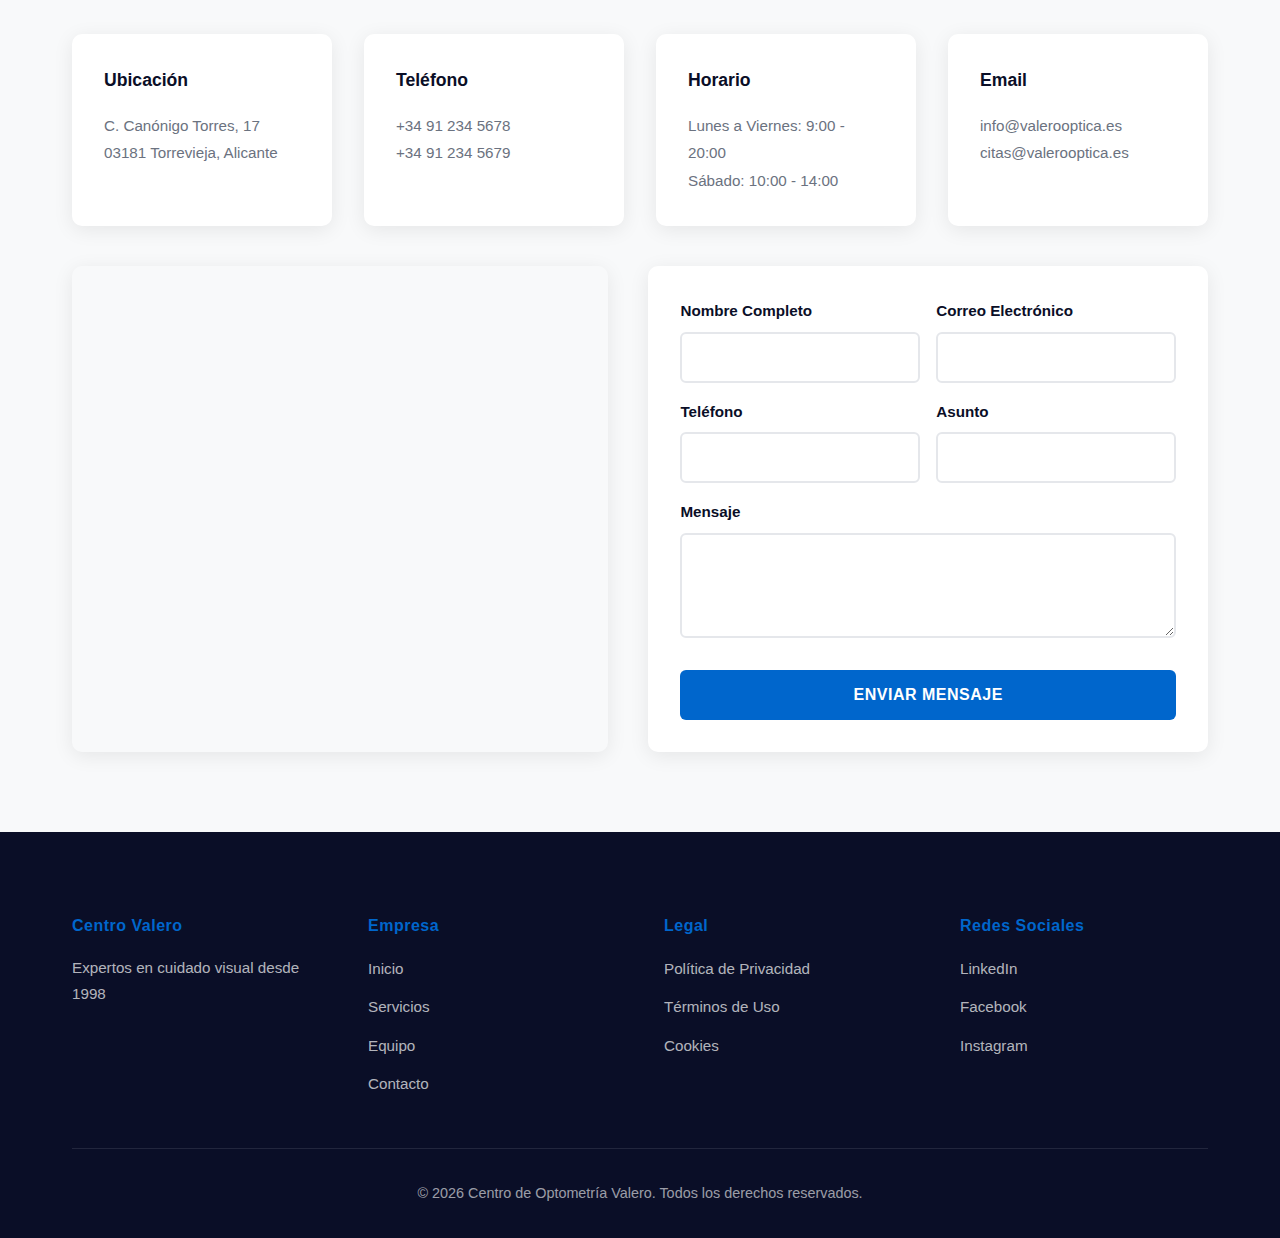
<file: centro-optometria-valero/index.html>
<!DOCTYPE html>
<html lang="es">
<head>
  <meta charset="UTF-8">
  <meta name="viewport" content="width=device-width, initial-scale=1.0">
  <meta name="description" content="Centro de Optometría Valero - Expertos en cuidado visual">
  <title>Centro de Optometría Valero</title>
  <link rel="stylesheet" href="styles.css">
  <link rel="icon" href="logo.png">
  <!-- Link a Swiper's CSS -->
  <link rel="stylesheet" href="https://unpkg.com/swiper/swiper-bundle.min.css" />
</head>
<body>

  <!-- NAVEGACIÓN -->
  <nav class="navbar">
    <div class="container">
      <img src="logo.png"alt="imagen-logo-valero" class="logo-png">
      
      <div class="nav-links">
        <a href="#inicio">Inicio</a>
        <a href="#servicios">Servicios</a>
        <a href="#equipo">Equipo</a>
        <a href="#contacto">Contacto</a>
      </div>
      
      <button class="cita-btn">Agendar Cita</button>
    </div>
  </nav>

  <!-- HEADER HERO -->
  <header class="hero" id="inicio">
    <div class="hero-content">
      <div class="hero-text">
        <h2 class="hero-title">Tu Visión, Nuestro Compromiso</h2>
        <p class="hero-subtitle">Más de 20 años especializados en el cuidado integral de la salud visual con la tecnología más avanzada</p>
        <button class="hero-btn">Solicitar Consulta</button>
      </div>
      <div class="hero-decoration">
        <div class="decoration-circle circle-1"></div>
        <div class="decoration-circle circle-2"></div>
        <div class="decoration-circle circle-3"></div>
      </div>
    </div>
  </header>

  <!-- SERVICIOS -->
  <section class="servicios" id="servicios">
    <div class="container">
      <div class="section-header">
        <h2 class="section-title">¿Como te podemos ayudar?</h2>
        <p class="section-subtitle">Especialistas en</p>
        <div class="title-line"></div>
      </div>
      
      <div class="servicios-grid">
        
        <div class="servicio-card">
          <div class="servicio-number">01</div>
          <h3>Exámenes visuales completos</h3>
          <p>Diagnóstico integral de tu salud ocular mediante tecnología de vanguardia para detectar graduaciones y patologías.</p>
          
        </div>

        <div class="servicio-card">
          <div class="servicio-number">02</div>
          <h3>Progresivos</h3>
          <p>Lentes de alta precisión que combinan visión de cerca, intermedia y lejos en una sola pieza con transiciones suaves.</p>
   
        </div>

        <div class="servicio-card">
          <div class="servicio-number">03</div>
          <h3>Control de la Miopia</h3>
          <p>Tratamientos especializados y personalizados para frenar el avance de la miopía en niños y jóvenes.</p>
          
        </div>

        <div class="servicio-card">
          <div class="servicio-number">04</div>
          <h3>Contactología avanzada</h3>
          <p>Adaptación de lentes de contacto especiales para condiciones complejas como queratocono o astigmatismos elevados.</p>
          
        </div>

        <div class="servicio-card">
          <div class="servicio-number">05</div>
          <h3>Vision infantil</h3>
          <p>Cuidado especializado para los más pequeños, detectando problemas de desarrollo visual a tiempo para un futuro brillante.</p>
          
        </div>

        <div class="servicio-card">
          <div class="servicio-number">06</div>
          <h3>Terapia visual</h3>
          <p>Programa de ejercicios personalizados para reeducar el sistema visual y mejorar el rendimiento en lectura y trabajo.</p>
        
        </div>
        <div class="servicio-card">
          <div class="servicio-number">07</div>
          <h3>Baja Visión</h3>
          <p>Ayudas ópticas y rehabilitación para pacientes con pérdida visual severa que no se corrige con gafas convencionales.</p>
        
        </div>
        <div class="servicio-card">
          <div class="servicio-number">08</div>
          <h3>Retinografía</h3>
          <p>Captura digital detallada del fondo de ojo para el seguimiento preventivo de la retina y el nervio óptico.</p>
         
        </div>
        <div class="servicio-card">
          <div class="servicio-number">09</div>
          <h3>OCT</h3>
          <p>Escáner de alta resolución que permite analizar las capas de la retina con precisión microscópica.</p>
         
        </div>

      </div>
    </div>
  </section>

  <!-- TECNOLOGÍA -->
  <section class="tecnologia">
    <div class="container">
      <div class="section-header">
        <h2 class="section-title">Tecnología de Vanguardia</h2>
        <p class="section-subtitle">Equipos y sistemas de diagnóstico más avanzados</p>
        <div class="title-line"></div>
      </div>
      
      <div class="tech-grid">
        <div class="tech-card">
          <div class="tech-icon">
            <span class="icon-bg"></span>
          </div>
          <h3>Topografía Corneal</h3>
          <p>Mapeo preciso de la córnea para diagnóstico de astigmatismo y queratocono</p>
        </div>

        <div class="tech-card">
          <div class="tech-icon">
            <span class="icon-bg"></span>
          </div>
          <h3>OCT Digital</h3>
          <p>Tomografía óptica coherente para visualización de estructuras internas del ojo</p>
        </div>

        <div class="tech-card">
          <div class="tech-icon">
            <span class="icon-bg"></span>
          </div>
          <h3>Campo Visual Computarizado</h3>
          <p>Evaluación del campo visual periférico para detección temprana de glaucoma</p>
        </div>

        <div class="tech-card">
          <div class="tech-icon">
            <span class="icon-bg"></span>
          </div>
          <h3>Retinografía Digital</h3>
          <p>Fotografía de alta resolución de la retina con análisis computarizado</p>
        </div>
      </div>
    </div>
  </section>

  <!-- MARCAS -->
  <section class="marcas">
    <div class="container">
      <div class="section-header">
        <h2 class="section-title">Marcas que Trabajamos</h2>
        <p class="section-subtitle">Asociaciones con las principales ópticas mundiales</p>
        <div class="title-line"></div>
      </div>
      
      <div class="marcas-grid">
        <div class="marca-item">Ray-Ban</div>
        <div class="marca-item">Oakley</div>
        <div class="marca-item">Prada</div>
        <div class="marca-item">Gucci</div>
        <div class="marca-item">Versace</div>
        <div class="marca-item">Tom Ford</div>
        <div class="marca-item">Burberry</div>
        <div class="marca-item">Dior</div>
      </div>
    </div>
  </section>

  <!-- EQUIPO -->
  <section class="equipo" id="equipo">
    <div class="container">
      <div class="section-header">
        <h2 class="section-title">Nuestro Equipo</h2>
        <p class="section-subtitle">Profesionales certificados y con amplia experiencia</p>
        <div class="title-line"></div>
      </div>
      
      <div class="equipo-grid">
        <div class="equipo-card">
          <div class="equipo-card-inner">
            <div class="equipo-card-front">
              <div class="equipo-image"></div>
              <h3>Teyma Valero</h3>
              <p class="cargo">Óptico Colegiado / Director</p>
            </div>
            <div class="equipo-card-back">
              <h3>Teyma Valero</h3>
              <p class="bio">Más de 25 años de experiencia en optometría clínica y quirúrgica</p>
            </div>
          </div>
        </div>

        <div class="equipo-card">
          <div class="equipo-card-inner">
            <div class="equipo-card-front">
              <div class="equipo-image"></div>
              <h3>Fani</h3>
              <p class="cargo">Oftalmóloga Especializada</p>
            </div>
            <div class="equipo-card-back">
              <h3>Fani</h3>
              <p class="bio">Especialista en enfermedades oculares y cirugía oftalmológica</p>
            </div>
          </div>
        </div>

        <div class="equipo-card">
          <div class="equipo-card-inner">
            <div class="equipo-card-front">
              <div class="equipo-image"></div>
              <h3>Mi amorcito</h3>
              <p class="cargo">Optometrista Clínico</p>
            </div>
            <div class="equipo-card-back">
              <h3>Mi amorcito</h3>
              <p class="bio">Especialización en lentes de contacto y adaptaciones especiales</p>
            </div>
          </div>
        </div>

        <div class="equipo-card">
          <div class="equipo-card-inner">
            <div class="equipo-card-front">
              <div class="equipo-image"></div>
              <h3>Jara</h3>
              <p class="cargo">Optometrista</p>
            </div>
            <div class="equipo-card-back">
              <h3>Jara</h3>
              <p class="bio">Experta en orthokeratología y control de miopía infantil</p>
            </div>
          </div>
        </div>
      </div>
    </div>
  </section>
<!--Referencias de Google-->
<section class="google-references">
  <div class="container">
    <div class="section-header">
      <h2 class="section-title" style="color: var(--white);">Nuestros pacientes nos recomiendan</h2>
      <div class="title-line" style="background: var(--white);"></div>
    </div>

    <!-- Swiper -->
    <div class="swiper-container reviews-carousel">
      <div class="swiper-wrapper">
        <!-- Slide 1 -->
        <div class="swiper-slide">
          <div class="review-card">
            <div class="review-stars">★★★★★</div>
            <p class="review-text">"Un trato excelente y muy profesional. Teyma es una gran experta que te asesora de maravilla. Totalmente recomendable."</p>
            <p class="review-author">- Carlos G.</p>
          </div>
        </div>
        <!-- Slide 2 -->
        <div class="swiper-slide">
          <div class="review-card">
            <div class="review-stars">★★★★★</div>
            <p class="review-text">"La mejor óptica a la que he ido. Me solucionaron un problema que arrastraba desde hacía años. La tecnología que tienen es impresionante."</p>
            <p class="review-author">- María L.</p>
          </div>
        </div>
        <!-- Slide 3 -->
        <div class="swiper-slide">
          <div class="review-card">
            <div class="review-stars">★★★★★</div>
            <p class="review-text">"Llevé a mi hijo para el control de miopía y no puedo estar más contenta. El equipo es súper amable y paciente con los niños."</p>
            <p class="review-author">- Sofía P.</p>
          </div>
        </div>
        <!-- Slide 4 -->
        <div class="swiper-slide">
          <div class="review-card">
            <div class="review-stars">★★★★★</div>
            <p class="review-text">"Profesionalidad y atención al detalle. Se nota que les apasiona su trabajo. Me hicieron unas gafas progresivas perfectas."</p>
            <p class="review-author">- Javier M.</p>
          </div>
        </div>
      </div>
    </div>
  </div>
</section>

  <!-- CONTACTO -->
  <section class="contacto" id="contacto">
    <div class="container">
      <div class="section-header">
        <h2 class="section-title">Contacto</h2>
        <p class="section-subtitle">Ponte en contacto con nosotros</p>
        <div class="title-line"></div>
      </div>

      <div class="contacto-info">
          <div class="info-block">
            <h3>Ubicación</h3>
            <p>C. Canónigo Torres, 17<br>03181 Torrevieja, Alicante</p>
          </div>
          <div class="info-block">
            <h3>Teléfono</h3>
            <p>+34 91 234 5678<br>+34 91 234 5679</p>
          </div>
          <div class="info-block">
            <h3>Horario</h3>
            <p>Lunes a Viernes: 9:00 - 20:00<br>Sábado: 10:00 - 14:00</p>
          </div>
          <div class="info-block">
            <h3>Email</h3>
            <p>info@valerooptica.es<br>citas@valerooptica.es</p>
          </div>
        </div>
      
      <div class="contacto-content">
        <div class="map-container">
          <iframe src="https://www.google.com/maps/embed?pb=!1m18!1m12!1m3!1d1574.8993043899774!2d-0.678813022009269!3d37.98044264896703!2m3!1f0!2f0!3f0!3m2!1i1024!2i768!4f13.1!3m3!1m2!1s0xd6307b05a73363b%3A0x26854e6912a02063!2sCentro%20de%20Optometr%C3%ADa%20Valero!5e0!3m2!1ses!2ses" allowfullscreen="" loading="lazy" referrerpolicy="no-referrer-when-downgrade"></iframe>
        </div>
        <form class="contacto-form">
          <div class="form-row">
            <div class="form-group">
              <label for="nombre">Nombre Completo</label>
              <input type="text" id="nombre" required>
            </div>
            <div class="form-group">
              <label for="email">Correo Electrónico</label>
              <input type="email" id="email" required>
            </div>
          </div>
          <div class="form-row">
            <div class="form-group">
              <label for="telefono">Teléfono</label>
              <input type="tel" id="telefono" required>
            </div>
            <div class="form-group">
              <label for="asunto">Asunto</label>
              <input type="text" id="asunto" required>
            </div>
          </div>
          <div class="form-group">
            <label for="mensaje">Mensaje</label>
            <textarea id="mensaje" rows="4" required></textarea>
          </div>
          <button type="submit" class="submit-btn">Enviar Mensaje</button>
        </form>
      </div>
    </div>
  </section>

  <!-- FOOTER -->
  <footer class="footer">
    <div class="container">
      <div class="footer-content">
        <div class="footer-section">
          <h4>Centro Valero</h4>
          <p>Expertos en cuidado visual desde 1998</p>
        </div>
        <div class="footer-section">
          <h4>Empresa</h4>
          <ul>
            <li><a href="#inicio">Inicio</a></li>
            <li><a href="#servicios">Servicios</a></li>
            <li><a href="#equipo">Equipo</a></li>
            <li><a href="#contacto">Contacto</a></li>
          </ul>
        </div>
        <div class="footer-section">
          <h4>Legal</h4>
          <ul>
            <li><a href="#">Política de Privacidad</a></li>
            <li><a href="#">Términos de Uso</a></li>
            <li><a href="#">Cookies</a></li>
          </ul>
        </div>
        <div class="footer-section">
          <h4>Redes Sociales</h4>
          <ul>
            <li><a href="#">LinkedIn</a></li>
            <li><a href="#">Facebook</a></li>
            <li><a href="#">Instagram</a></li>
          </ul>
        </div>
      </div>
      <div class="footer-bottom">
        <p>&copy; 2026 Centro de Optometría Valero. Todos los derechos reservados.</p>
      </div>
    </div>
  </footer>

  <!-- Swiper's JS -->
  <script src="https://unpkg.com/swiper/swiper-bundle.min.js"></script>
  <script src="script.js"></script>
</body>
</html>
</file>
<file: styles.css>
* {
  margin: 0;
  padding: 0;
  box-sizing: border-box;
}
html, body {
  width: 100%;
  margin: 0;
  padding: 0;
  overflow-x: hidden;
  position: relative;
}
:root {
  --primary: #0a0e27;
  --primary-light: #1a1f3a;
  --secondary: #004a87;
  --accent: #0066cc;
  --accent-light: #0080ff;
  --light: rgba(255, 255, 255, 0.6); /* Transparente para efecto cristal */
  --white: #ffffff;
  --text: #2d3e50;
  --text-light: #6b7280;
  --border: #e5e7eb;
  --shadow: 0 4px 20px rgba(0, 0, 0, 0.08);
  --shadow-lg: 0 20px 50px rgba(0, 0, 0, 0.12);
  
  --spacing: 1rem;
  --font: -apple-system, BlinkMacSystemFont, 'Segoe UI', 'Helvetica Neue', sans-serif;
  --font-serif: 'Georgia', serif;
  --transition: all 0.4s cubic-bezier(0.25, 0.46, 0.45, 0.94);
}

/* --- 1. Scrollbar Personalizada Moderna --- */
::-webkit-scrollbar {
  width: 10px;
}
::-webkit-scrollbar-track {
  background: var(--primary);
}
::-webkit-scrollbar-thumb {
  background: var(--accent);
  border-radius: 5px;
  border: 2px solid var(--primary);
}

/* --- 2. Preloader de Carga --- */
.preloader {
  position: fixed;
  top: 0;
  left: 0;
  width: 100%;
  height: 100%;
  background: var(--primary);
  display: flex;
  justify-content: center;
  align-items: center;
  z-index: 9999;
  transition: opacity 0.8s ease, visibility 0.8s ease;
  opacity: 1;
  visibility: visible;
}

.preloader-logo {
  width: 150px;
  filter: invert(1) brightness(1.2);
  animation: pulse-logo 1.5s ease-in-out infinite;
}

@keyframes pulse-logo {
  0% { transform: scale(1); opacity: 0.8; }
  50% { transform: scale(1.1); opacity: 1; }
  100% { transform: scale(1); opacity: 0.8; }
}

.preloader--hidden {
  opacity: 0;
  visibility: hidden;
  pointer-events: none;
}

html {
  scroll-behavior: smooth;
  scroll-padding-top: 120px; /* Evita que el menú fijo tape el título de la sección al hacer scroll */
}

body {
  font-family: var(--font);
  color: var(--text);
  line-height: 1.7;
  overflow-x: hidden; /* Esto evita que la web se mueva hacia los lados */
  /* FONDO "SUPER MEGA WOW": Degradado sutil y moderno fijo */
  background: 
    radial-gradient(at 0% 0%, rgba(0, 102, 204, 0.15) 0px, transparent 50%),
    radial-gradient(at 100% 0%, rgba(0, 74, 135, 0.1) 0px, transparent 50%),
    radial-gradient(at 100% 100%, rgba(0, 255, 255, 0.1) 0px, transparent 50%),
    radial-gradient(at 0% 100%, rgba(0, 102, 204, 0.05) 0px, transparent 50%),
    #f0f4f8;
  background-attachment: fixed; /* El fondo se queda quieto al hacer scroll (efecto profundidad) */
  margin: 0;
  padding: 0;
}
body.no-scroll {
  overflow: hidden;
}

.container {
  max-width: 1200px;
  margin: 0 auto;
  padding: 0 calc(var(--spacing) * 2);
}

/* ========================================
   NAVBAR
   ======================================== */

.navbar {
  /* EFECTO CRISTAL (Glassmorphism) */
  background: rgba(10, 14, 39, 0.85); /* Semi-transparente */
  backdrop-filter: blur(12px); /* Desenfoque potente */
  -webkit-backdrop-filter: blur(12px); /* Soporte Safari */
  border-bottom: 1px solid rgba(255, 255, 255, 0.1); /* Borde sutil brillante */
  color: var(--white);
  position: fixed; /* Cambiado de sticky a fixed para mejor control */
  width: 100%;
  left: 0;
  top: 0;
  z-index: 1000;
  padding: calc(var(--spacing) * 1.2) 0;
  box-shadow: 0 4px 30px rgba(0, 0, 0, 0.1);
  transition: transform 0.3s ease;
  transform: translateY(0);
}

.navbar .container {
  display: flex;
  justify-content: space-between;
  align-items: center;
}

.logo-nav {
  display: flex;
  align-items: center;
  gap: calc(var(--spacing) * 0.5);
  white-space: nowrap;
  filter: brightness(2) contrast(1.5);
}

.logo-png {
  width: 120px;
  height: 75px;
  flex-shrink: 0;
  filter: invert(1) brightness(1.2);
}
.nav-wrapper {
  display: flex;
  align-items: center;
  gap: calc(var(--spacing) * 3);
}

.nav-links {
  display: flex;
  gap: calc(var(--spacing) * 3);
}

.nav-links a {
  color: var(--white);
  text-decoration: none;
  font-weight: 500;
  font-size: 0.95rem;
  padding: calc(var(--spacing) * 0.5) 0;
  position: relative;
  transition: var(--transition);
  letter-spacing: 0.5px;
}

.nav-links a::after {
  content: '';
  position: absolute;
  bottom: 0;
  left: 0;
  width: 0;
  height: 2px;
  background: var(--accent-light);
  transition: var(--transition);
}

.nav-links a:hover::after,
.nav-links a.nav-link--active::after {
  width: 100%;
}

.nav-links a:hover,
.nav-links a.nav-link--active {
  color: var(--accent-light);
}

.cita-btn {
  background: var(--accent);
  color: var(--white);
  border: none;
  padding: calc(var(--spacing) * 0.8) calc(var(--spacing) * 2);
  border-radius: 6px;
  cursor: pointer;
  font-weight: 600;
  font-size: 0.95rem;
  transition: var(--transition);
  letter-spacing: 0.5px;
  text-transform: uppercase;
}

/* Animación de Pulso para botones */
@keyframes pulse-glow {
  0% { box-shadow: 0 0 0 0 rgba(0, 102, 204, 0.7); }
  70% { box-shadow: 0 0 0 10px rgba(0, 102, 204, 0); }
  100% { box-shadow: 0 0 0 0 rgba(0, 102, 204, 0); }
}

.cita-btn:hover {
  background: var(--accent-light);
  transform: translateY(-2px);
  box-shadow: 0 8px 20px rgba(0, 102, 204, 0.3);
  animation: pulse-glow 1.5s infinite;
}

.hamburger {
  display: none;
  cursor: pointer;
  background: transparent;
  border: none;
  padding: 0;
  z-index: 1001;
}

.bar {
  display: block;
  width: 28px;
  height: 3px;
  margin: 6px auto;
  transition: all 0.3s ease-in-out;
  background-color: var(--white);
  border-radius: 2px;
}

.navbar--hidden {
  transform: translateY(-100%);
  transition: transform 0.3s ease;
}
/* ========================================
   HERO
   ======================================== */

.hero {
  background: linear-gradient(135deg, var(--primary) 0%, var(--primary-light) 100%);
  color: var(--white);
  padding: calc(var(--spacing) * 12) var(--spacing) calc(var(--spacing) * 8);
  position: relative;
  overflow: hidden;
  min-height: 600px;
}

.hero-content {
  position: relative;
  z-index: 2;
  display: grid;
  grid-template-columns: 1fr 1fr;
  gap: calc(var(--spacing) * 4);
  align-items: center;
}

.hero-title {
  font-size: calc(var(--spacing) * 3);
  font-weight: 800;
  margin-bottom: calc(var(--spacing) * 1.5);
  line-height: 1.2;
  letter-spacing: -1px;
  animation: fadeInUp 0.8s ease forwards;
  /* Efecto de texto moderno */
  background: linear-gradient(to right, #ffffff, #a6c1ee);
  -webkit-background-clip: text;
  background-clip: text;
  -webkit-text-fill-color: transparent;
  text-shadow: 0 10px 30px rgba(0,0,0,0.2);
}

.hero-subtitle {
  font-size: calc(var(--spacing) * 1.15);
  color: rgba(255, 255, 255, 0.85);
  margin-bottom: calc(var(--spacing) * 2.5);
  max-width: 500px;
  line-height: 1.8;
  animation: fadeInUp 0.8s ease 0.2s forwards;
  opacity: 0; /* Estado inicial para la animación con delay */
}

.hero-btn {
  background: var(--accent);
  color: var(--white);
  border: none;
  padding: calc(var(--spacing) * 1.1) calc(var(--spacing) * 2.8);
  border-radius: 6px;
  cursor: pointer;
  font-weight: 700;
  font-size: 1rem;
  transition: var(--transition);
  letter-spacing: 0.5px;
  text-decoration: none;
  text-transform: uppercase;
  box-shadow: 0 10px 30px rgba(0, 102, 204, 0.3);
  animation: fadeInUp 0.8s ease 0.4s both;
}

.hero-btn:hover {
  background: var(--accent-light);
  transform: translateY(-3px);
  box-shadow: 0 15px 40px rgba(0, 102, 204, 0.4);
  animation: pulse-glow 1.5s infinite;
}

.hero-decoration {
  position: relative;
  height: 400px;
  display: flex;
  align-items: center;
  justify-content: center;
}

.decoration-circle {
  position: absolute;
  border-radius: 50%;
  border: 2px solid rgba(0, 102, 204, 0.2);
}

.circle-1 {
  width: 300px;
  height: 300px;
  top: 50%;
  right: 0;
  transform: translateY(-50%);
  will-change: transform;
  animation: spin 20s linear infinite;
}

.circle-2 {
  width: 200px;
  height: 200px;
  top: 0;
  right: 100px;
  will-change: transform;
  animation: spin 30s linear infinite reverse;
}

.circle-3 {
  width: 150px;
  height: 150px;
  bottom: 0;
  right: 50px;
  will-change: transform;
  animation: spin 25s linear infinite;
}

/* Contenedor para el slideshow de imágenes del Hero */
.hero-image-slideshow {
  position: relative;
  z-index: 10;
  width: 100%;
  max-width: 480px;
  aspect-ratio: 1 / 1; /* Asegura que el contenedor tenga altura (ajustar si las imágenes no son cuadradas) */
  animation: float 6s ease-in-out infinite;
  border-radius: 30px 10px 30px 10px;
  box-shadow: 0 25px 50px -12px rgba(0, 0, 0, 0.25);
  background-color: rgba(255, 255, 255, 0.1);
  overflow: hidden; /* Asegura que las imágenes respeten el border-radius */
}
.hero-main-img {
  position: absolute;
  top: 0;
  left: 0;
  width: 100%;
  height: 100%;
  object-fit: cover;
  opacity: 0;
  transition: opacity 1.5s ease-in-out;
}

.hero-main-img.is-visible {
  opacity: 1;
}

@keyframes float {
  0%, 100% { transform: translateY(0); }
  50% { transform: translateY(-20px); }
}

@keyframes spin {
  from { transform: rotate(0deg); }
  to { transform: rotate(360deg); }
}

@keyframes fadeInUp {
  from {
    opacity: 0;
    transform: translateY(30px);
  }
  to {
    opacity: 1;
    transform: translateY(0);
  }
}

/* ========================================
   SECCIONES
   ======================================== */

.section-header {
  text-align: center;
  margin-bottom: calc(var(--spacing) * 4);
}

.section-title {
  font-size: calc(var(--spacing) * 2.2);
  font-weight: 800;
  margin-bottom: calc(var(--spacing) * 0.8);
  letter-spacing: -0.5px;
}

.section-subtitle {
  color: var(--text-light);
  font-size: 1.1rem;
  margin-bottom: calc(var(--spacing) * 1.5);
}

.title-line {
  width: 80px;
  height: 4px;
  background: linear-gradient(90deg, var(--accent), var(--accent-light));
  margin: 0 auto;
  border-radius: 2px;
}

/* ========================================
   ANIMACIONES SCROLL
   ======================================== */

.animate-on-scroll {
  opacity: 0;
  transform: translateY(50px) rotateX(-10deg);
  transition: opacity 0.8s cubic-bezier(0.25, 0.46, 0.45, 0.94), transform 0.8s cubic-bezier(0.25, 0.46, 0.45, 0.94);
  transform-style: preserve-3d;
}
.animate-on-scroll.is-visible {
  opacity: 1;
  transform: translateY(0) rotateX(0);
}
/* ========================================
   SERVICIOS
   ======================================== */

.servicios {
  padding: calc(var(--spacing) * 8) var(--spacing);
  background: transparent; /* Dejamos ver el fondo global */
  content-visibility: auto;
  contain-intrinsic-size: 1px 800px; /* Mejora rendimiento de renderizado */
  position: relative; /* Para los botones de navegación */
  overflow: hidden; /* Para contener el carrusel */
}

.servicio-card, .tech-card {
  cursor: pointer;
}

.servicios-carousel {
  width: 100%;
  padding: calc(var(--spacing) * 4) 0;
}

.servicios-carousel .swiper-slide {
  height: auto;
  opacity: 0.7; /* Las tarjetas no activas están algo transparentes */
  transition: opacity 0.4s ease;
}

.servicios-carousel .swiper-slide-active {
  opacity: 1;
}

.servicios .swiper-button-next,
.servicios .swiper-button-prev {
  color: var(--primary);
}

.servicio-card {
  /* TARJETA CRISTAL 3D */
  background-size: cover;
  background-position: center;
  padding: calc(var(--spacing) * 2.5);
  border-radius: 20px; /* Bordes más redondeados y modernos */
  box-shadow: 0 8px 32px 0 rgba(31, 38, 135, 0.1); /* Sombra suave de color */
  transition: all 0.4s cubic-bezier(0.175, 0.885, 0.32, 1.275); /* Efecto rebote elástico */
  position: relative;
  will-change: transform; /* Mejora de rendimiento */
  overflow: hidden;
  color: var(--white); /* Texto blanco para legibilidad */
  display: flex;
  flex-direction: column;
  justify-content: flex-start; /* Alinea el contenido arriba */
  min-height: 350px; /* Altura mínima para que la imagen se vea bien */
}

/* Overlay para mejorar la legibilidad del texto sobre la imagen */
.servicio-card::before {
  content: '';
  position: absolute;
  top: 0;
  left: 0;
  right: 0;
  bottom: 0;
  background: linear-gradient(to bottom, rgba(10, 14, 39, 0.85) 0%, rgba(10, 14, 39, 0.2) 100%);
  z-index: 0;
  transition: background-color 0.4s ease;
}

.servicio-card:hover {
  /* El transform se controla con JS para el efecto 3D */
  box-shadow: 0 20px 50px rgba(0, 102, 204, 0.25); /* Sombra azulada al hover */
  transform: translateY(-10px) scale(1.02);
}
.servicio-card.active { /* Esta clase la añade el JS para expandir el contenido */
  box-shadow: 0 20px 50px rgba(0, 102, 204, 0.25);
}

/* Posiciona el contenido por encima del overlay */
.servicio-card h3,
.servicio-card .card-content,
.servicio-card .card-toggler {
  position: relative;
  z-index: 1;
}

.servicio-card h3 {
  font-size: 1.3rem;
  color: var(--white);
  font-weight: 700;
  padding-right: 30px; /* Space for toggler */
}

.servicio-card p {
  color: rgba(255, 255, 255, 0.85);
  line-height: 1.8;
}

.servicio-link {
  color: var(--accent);
  text-decoration: none;
  font-weight: 600;
  font-size: 0.95rem;
  transition: var(--transition);
  display: inline-block;
  letter-spacing: 0.3px;
}

.servicio-link:hover {
  color: var(--accent-light);
  transform: translateX(5px);
}

/* --- Imágenes de fondo para cada especialidad --- */
/* Nota: Reemplaza estas URLs con las de tus propias imágenes */
.servicio-1 { background-image: url('examenes-visuales-completos.png'); }
.servicio-2 { background-image: url('https://images.unsplash.com/photo-1511389026282-721898b38918?q=80&w=2070&auto=format&fit=crop'); }
.servicio-3 { background-image: url('https://images.unsplash.com/photo-1618499133204-9330b58b5a9a?q=80&w=1974&auto=format&fit=crop'); }
.servicio-4 { background-image: url('https://images.unsplash.com/photo-1628894225033-56a1763503e3?q=80&w=1964&auto=format&fit=crop'); }
.servicio-5 { background-image: url('https://images.unsplash.com/photo-1504439259909-e415ee3178e9?q=80&w=2070&auto=format&fit=crop'); }
.servicio-6 { background-image: url('https://images.unsplash.com/photo-1606311692336-26a48021c2f2?q=80&w=1974&auto=format&fit=crop'); }
.servicio-7 { background-image: url('https://images.unsplash.com/photo-1601564825857-92a19594069f?q=80&w=2070&auto=format&fit=crop'); }
.servicio-8 { background-image: url('https://images.unsplash.com/photo-1631217872316-99325253607c?q=80&w=2070&auto=format&fit=crop'); }
.servicio-9 { background-image: url('https://images.unsplash.com/photo-1576091160550-2173dba999ef?q=80&w=2070&auto=format&fit=crop'); }

/* ========================================
   TECNOLOGÍA
   ======================================== */

.tecnologia {
  padding: calc(var(--spacing) * 8) var(--spacing);
  background: transparent;
  perspective: 1500px;
  content-visibility: auto;
  contain-intrinsic-size: 1px 600px;
}

.tech-grid {
  display: grid;
  grid-template-columns: repeat(2, 1fr);
  gap: calc(var(--spacing) * 2.5);
}

.tech-card {
  padding: calc(var(--spacing) * 2.5);
  border-radius: 20px;
  background: rgba(255, 255, 255, 0.5); /* Más transparente */
  backdrop-filter: blur(5px);
  border: 1px solid rgba(255, 255, 255, 0.5);
  box-shadow: var(--shadow);
  transition: all 0.8s cubic-bezier(0.2, 0.8, 0.2, 1); /* Transición mega suave */
  text-align: center;
  position: relative;
  overflow: hidden;
}

/* Efecto de brillo (Shine) al pasar el ratón */
.tech-card::after {
  content: "";
  position: absolute;
  top: 0;
  left: -100%;
  width: 50%;
  height: 100%;
  background: linear-gradient(to right, rgba(255,255,255,0) 0%, rgba(255,255,255,0.3) 50%, rgba(255,255,255,0) 100%);
  transform: skewX(-25deg);
  transition: 0.7s;
  pointer-events: none;
}

.tech-card:hover {
  background: var(--primary); /* Color sólido para permitir transición suave */
  color: var(--white);
  transform: translateY(-5px);
  box-shadow: 0 15px 40px rgba(10, 14, 39, 0.3);
  border-color: transparent;
}

.tech-card:hover::after {
  left: 150%;
  transition: 0.7s ease-in-out;
}

.tech-icon {
  margin-bottom: calc(var(--spacing) * 1.5);
  color: var(--accent);
  transition: all 0.8s cubic-bezier(0.2, 0.8, 0.2, 1);
}

.tech-icon svg {
  width: 64px;
  height: 64px;
  transition: all 0.8s cubic-bezier(0.2, 0.8, 0.2, 1);
}

.tech-card h3 {
  font-size: 1.2rem;
  font-weight: 700;
  color: var(--primary);
  padding-right: 30px; /* Space for toggler */
}

.tech-card:hover .tech-icon,
.tech-card.active .tech-icon {
  color: var(--white);
  transform: scale(1.1);
}

.tech-card:hover h3,
.tech-card.active h3 {
  color: var(--white);
}

.tech-card p {
  color: var(--text-light);
  font-size: 0.95rem;
  line-height: 1.7;
  transition: color 0.8s cubic-bezier(0.2, 0.8, 0.2, 1);
}

.tech-card:hover p,
.tech-card.active p {
  color: rgba(255, 255, 255, 0.85);
}

/* Cambia el color del icono en las tarjetas de tecnología al pasar el ratón */
.tech-card:hover .card-toggler,
.tech-card.active .card-toggler {
  color: var(--white);
}

.card-toggler {
  position: absolute;
  top: calc(var(--spacing) * 2.2);
  right: calc(var(--spacing) * 2);
  width: 24px;
  height: 24px;
  color: var(--accent);
  transition: transform 0.4s cubic-bezier(0.175, 0.885, 0.32, 1.275), color 0.3s ease;
}

.card-toggler svg {
  width: 100%;
  height: 100%;
  stroke: currentColor;
}

.active .card-toggler {
  transform: rotate(180deg);
}

.card-content {
  max-height: 0;
  opacity: 0;
  overflow: hidden;
  transition: max-height 0.5s ease-out, opacity 0.5s ease-out, margin-top 0.5s ease-out;
  margin-top: 0;
}

.active > .card-content {
  opacity: 1;
  max-height: 200px; /* Altura amplia para el contenido */
  margin-top: calc(var(--spacing) * 1);
}

/* ========================================
   MARCAS
   ======================================== */

.marcas {
  padding: calc(var(--spacing) * 8) var(--spacing);
  background: transparent;
  perspective: 1500px;
  content-visibility: auto;
  contain-intrinsic-size: 1px 400px;
}

.marcas-carousel {
  width: 100%;
  padding-top: calc(var(--spacing) * 2);
}

.marcas-carousel .swiper-slide {
  width: 200px; /* Ancho de cada marca */
}

.marcas-carousel .swiper-wrapper {
  transition-timing-function: linear !important;
  -webkit-transition-timing-function: linear !important; /* Soporte para navegadores como Safari */
}

.marca-item {
  background: var(--white);
  padding: calc(var(--spacing) * 2.5);
  border-radius: 10px;
  text-align: center;
  font-weight: 600;
  color: var(--primary);
  font-size: 1.1rem;
  box-shadow: var(--shadow);
  transition: var(--transition);
  height: 100%;
  display: flex;
  align-items: center;
  justify-content: center;
  padding: calc(var(--spacing) * 2.5);
}

.marca-item:hover {
  transform: scale(1.05);
  box-shadow: var(--shadow-lg);
  color: var(--accent);
}

/* ========================================
   EQUIPO
   ======================================== */

.equipo {
  padding: calc(var(--spacing) * 8) var(--spacing);
  background: transparent;
  perspective: 1500px;
  content-visibility: auto;
  contain-intrinsic-size: 1px 600px;
}

.equipo-grid {
  display: grid;
  grid-template-columns: repeat(2, 1fr);
  gap: calc(var(--spacing) * 3);
}

.equipo-card {
  background-color: transparent;
  perspective: 1000px;
  height: 400px; /* Altura fija necesaria para el flip */
}

.equipo-card-inner {
  position: relative;
  width: 100%;
  height: 100%;
  text-align: center;
  transition: transform 0.8s;
  transform-style: preserve-3d;
}

.equipo-card:hover .equipo-card-inner {
  transform: rotateY(180deg);
}

.equipo-card-front, .equipo-card-back {
  position: absolute;
  width: 100%;
  height: 100%;
  -webkit-backface-visibility: hidden;
  backface-visibility: hidden;
  border-radius: 20px;
  box-shadow: 0 10px 30px rgba(0,0,0,0.1);
  display: flex;
  flex-direction: column;
  align-items: center;
  justify-content: center;
  padding: calc(var(--spacing) * 2);
  background: rgba(255, 255, 255, 0.85);
  backdrop-filter: blur(10px);
  border: 1px solid rgba(255, 255, 255, 0.9);
}

.equipo-card-front {
  background-color: var(--white);
  color: var(--text);
}

.equipo-card-back {
  background-color: var(--primary);
  color: var(--white);
  transform: rotateY(180deg);
}

.equipo-image {
  width: 100%;
  height: 200px; /* Altura ajustada para encajar en la tarjeta */
  object-fit: cover; /* Asegura que la imagen cubra el espacio sin deformarse */
  object-position: center; /* Centra la imagen */
  background: linear-gradient(135deg, var(--accent), var(--secondary));
  border-radius: 10px;
  margin-bottom: calc(var(--spacing) * 1.5);
  box-shadow: 0 8px 20px rgba(0,0,0,0.1);
  background-color: #e2e8f0; /* Color de fondo si no carga la imagen */
}

.equipo-card h3 {
  font-size: 1.3rem;
  margin-bottom: calc(var(--spacing) * 0.5);
  color: inherit; /* Hereda el color según la cara (front/back) */
  font-weight: 700;
}

.equipo-card .cargo {
  color: var(--accent);
  font-weight: 600;
  font-size: 0.95rem;
}

.equipo-card .bio {
  color: rgba(255, 255, 255, 0.9);
  font-size: 0.95rem;
  line-height: 1.7;
}

/* ========================================
   REFERENCIAS GOOGLE
   ======================================== */

.google-references {
  background: linear-gradient(135deg, var(--primary) 0%, var(--primary-light) 100%);
  padding: calc(var(--spacing) * 8) var(--spacing);
}

.reviews-carousel {
  width: 100%;
  padding-top: calc(var(--spacing) * 2);
  padding-bottom: calc(var(--spacing) * 5); /* Espacio para la paginación */
}

.reviews-carousel .swiper-wrapper {
  transition-timing-function: linear !important;
}

/* ========================================
   BOTÓN WHATSAPP
   ======================================== */
.whatsapp-btn {
  position: fixed;
  bottom: 30px;
  right: 30px;
  background-color: #25d366;
  color: white;
  width: 60px;
  height: 60px;
  border-radius: 50%;
  display: flex;
  align-items: center;
  justify-content: center;
  box-shadow: 0 4px 12px rgba(0,0,0,0.15);
  z-index: 9999;
  transition: transform 0.3s ease, box-shadow 0.3s ease;
}

.whatsapp-btn:hover {
  transform: scale(1.1);
  box-shadow: 0 6px 16px rgba(0,0,0,0.25);
}

.review-card {
  background: var(--white);
  color: var(--text);
  border-radius: 12px;
  padding: calc(var(--spacing) * 2.5);
  text-align: center;
  box-shadow: var(--shadow-lg);
  height: 100%; /* Asegura que todas las tarjetas tengan la misma altura */
  display: flex;
  flex-direction: column;
  justify-content: center;
}

.review-stars {
  color: #fb8c00; /* Color naranja de estrellas Google */
  font-size: 1.5rem;
  letter-spacing: 2px;
  display: block;
  margin-bottom: calc(var(--spacing) * 1.5);
}

.review-text {
  font-style: italic;
  color: var(--text-light);
  margin-bottom: calc(var(--spacing) * 1.5);
  flex-grow: 1; /* Permite que el texto ocupe el espacio disponible */
}

.review-author {
  font-weight: 600;
  color: var(--primary);
}

.google-btn {
  display: inline-block;
  background-color: var(--accent);
  color: var(--white);
  padding: calc(var(--spacing) * 0.8) calc(var(--spacing) * 2);
  border-radius: 50px;
  text-decoration: none;
  font-weight: 600;
  box-shadow: 0 4px 15px rgba(0, 102, 204, 0.3);
  transition: var(--transition);
  margin: 0 auto; /* Centra el botón */
  text-align: center;
}

.google-btn:hover {
  background-color: var(--accent-light);
  transform: translateY(-2px);
  box-shadow: 0 8px 20px rgba(0, 102, 204, 0.4);
}

.google-references .swiper-button-next,
.google-references .swiper-button-prev {
  color: var(--white);
  opacity: 0.6;
  transition: var(--transition);
}

.google-references .swiper-button-next:hover,
.google-references .swiper-button-prev:hover {
  opacity: 1; 
  transform: scale(1.1);
}

.google-references .swiper-button-next::after,
.google-references .swiper-button-prev::after {
  font-size: 2rem;
}

/* ========================================
   CONTACTO
   ======================================== */

.contacto {
  padding: calc(var(--spacing) * 5) var(--spacing);
  background: transparent;
}

.contacto-content {
  display: grid;
  grid-template-columns: 1fr 1fr;
  gap: calc(var(--spacing) * 2.5);
  margin-top: calc(var(--spacing) * 2);
}

.contacto-info {
  display: grid;
  grid-template-columns: repeat(auto-fit, minmax(250px, 1fr));
  gap: calc(var(--spacing) * 2);
  margin-bottom: calc(var(--spacing) * 2.5);
}

.info-block {
  background: rgba(255, 255, 255, 0.8);
  backdrop-filter: blur(10px);
  border: 1px solid rgba(255, 255, 255, 0.5);
  padding: calc(var(--spacing) * 2);
  border-radius: 15px;
  box-shadow: 0 8px 20px rgba(0,0,0,0.05);
}

.info-block h3 {
  color: var(--primary);
  margin-bottom: calc(var(--spacing) * 1);
  font-size: 1.1rem;
  font-weight: 700;
}

.info-block p {
  color: var(--text-light);
  font-size: 0.95rem;
  line-height: 1.8;
}

.map-container {
  border-radius: 20px;
  overflow: hidden;
  box-shadow: 0 15px 35px rgba(0,0,0,0.1);
  height: 100%;
  position: relative; /* Necesario para posicionar el enlace encima */
}

.map-container iframe {
  width: 100%;
  height: 100%;
  border: 0;
  pointer-events: none; /* Bloquea clics y zoom para evitar salir de la web */
}

.map-overlay {
  position: absolute;
  top: 0;
  left: 0;
  width: 100%;
  height: 100%;
  z-index: 10; /* Se coloca encima del mapa */
}

.contacto-form {
  background: rgba(255, 255, 255, 0.9);
  backdrop-filter: blur(15px);
  border: 1px solid rgba(255, 255, 255, 0.8);
  padding: calc(var(--spacing) * 2);
  border-radius: 20px;
  box-shadow: 0 15px 40px rgba(0,0,0,0.1);
  display: flex;
  flex-direction: column;
  gap: var(--spacing);
}

.form-row {
  display: grid;
  grid-template-columns: 1fr 1fr;
  gap: var(--spacing);
}

.form-group {
  display: flex;
  flex-direction: column;
}

.form-group label {
  font-weight: 600;
  margin-bottom: calc(var(--spacing) * 0.5);
  color: var(--primary);
  font-size: 0.95rem;
}

.form-group input,
.form-group textarea {
  padding: calc(var(--spacing) * 0.9);
  border: 2px solid var(--border);
  border-radius: 10px;
  font-family: var(--font);
  font-size: 1rem;
  transition: var(--transition);
  color: var(--text);
  background: rgba(255, 255, 255, 0.5);
}

.form-group input:focus,
.form-group textarea:focus {
  outline: none;
  border-color: var(--accent);
  box-shadow: 0 0 0 4px rgba(0, 102, 204, 0.1);
  transform: scale(1.01);
  background: var(--white);
}

.submit-btn {
  background: var(--accent);
  color: var(--white);
  border: none;
  padding: calc(var(--spacing) * 1) calc(var(--spacing) * 2.5);
  border-radius: 6px;
  cursor: pointer;
  font-weight: 700;
  font-size: 1rem;
  transition: var(--transition);
  letter-spacing: 0.5px;
  text-transform: uppercase;
  margin-top: calc(var(--spacing) * 1);
}

.submit-btn:hover {
  background: var(--accent-light);
  transform: translateY(-2px);
  box-shadow: 0 10px 30px rgba(0, 102, 204, 0.3);
  animation: pulse-glow 1.5s infinite;
}

/* ========================================
   FOOTER
   ======================================== */

.footer {
  background: var(--primary);
  color: var(--white);
  padding: calc(var(--spacing) * 5) var(--spacing) calc(var(--spacing) * 2);
}

.footer-content {
  display: grid;
  grid-template-columns: repeat(auto-fit, minmax(220px, 1fr));
  gap: calc(var(--spacing) * 3);
  margin-bottom: calc(var(--spacing) * 2.5);
}

.footer-section h4 {
  margin-bottom: calc(var(--spacing) * 1);
  color: var(--accent);
  font-weight: 700;
  letter-spacing: 0.5px;
}

.footer-section p {
  color: rgba(255, 255, 255, 0.7);
  font-size: 0.95rem;
  line-height: 1.7;
}

.footer-section ul {
  list-style: none;
}

.footer-section li {
  margin-bottom: calc(var(--spacing) * 0.7);
}

.footer-section a {
  color: rgba(255, 255, 255, 0.7);
  text-decoration: none;
  transition: var(--transition);
  font-size: 0.95rem;
}

.footer-section a:hover {
  color: var(--accent);
}

.footer-bottom {
  text-align: center;
  padding-top: calc(var(--spacing) * 2);
  border-top: 1px solid rgba(255, 255, 255, 0.1);
  color: rgba(255, 255, 255, 0.6);
  font-size: 0.9rem;
}

/* ========================================
   RESPONSIVE
   ======================================== */

@media (max-width: 992px) {
  .hero-title {
    font-size: 2.5rem;
  }
  
  .hero-content {
    gap: calc(var(--spacing) * 2);
  }
}

@media (max-width: 768px) {
  /* Ajuste de variables para móviles para reducir espacios */
  :root {
    --spacing: 0.8rem;
  }

  .navbar .container {
    justify-content: space-between;
    padding: 0 15px;
  }

  .logo-png {
    width: 90px; 
    height: auto;
  }

  .hamburger {
    display: block;
    order: 3;
  }

  /* Animación de las barritas (X) */
  .hamburger.active .bar:nth-child(2) { opacity: 0; }
  .hamburger.active .bar:nth-child(1) { transform: translateY(9px) rotate(45deg); }
  .hamburger.active .bar:nth-child(3) { transform: translateY(-9px) rotate(-45deg); }

  /* Menú Móvil Pantalla Completa Mejorado */
  .nav-wrapper {
    position: fixed;
    left: 0;
    top: 0;
    height: 100vh;
    width: 100%;
    flex-direction: column;
    justify-content: center;
    align-items: center;
    background: rgba(10, 14, 39, 0.98); /* Fondo casi sólido para legibilidad en móvil */
    backdrop-filter: blur(15px);
    gap: 2rem;
    transition: transform 0.4s cubic-bezier(0.4, 0, 0.2, 1);
    transform: translateX(100%); /* Oculto hacia la derecha */
    z-index: 999;
    padding: 2rem;
  }

  .nav-wrapper.active {
    transform: translateX(0);
  }

  .nav-links {
    flex-direction: column;
    gap: 1.5rem;
    text-align: center;
    width: 100%;
  }

  .nav-links a {
    font-size: 1.3rem;
    display: block;
    padding: 10px;
  }

  .cita-btn {
    width: 100%;
    max-width: 280px;
    text-align: center;
    padding: 15px;
    font-size: 1rem;
  }

  .hero-content { grid-template-columns: 1fr; text-align: center; }
  .hero-decoration { 
    display: flex;
    height: auto;
    margin-top: calc(var(--spacing) * 2);
  }
  .hero-title { font-size: 2rem; }
  .contacto-content { grid-template-columns: 1fr; }
  .contacto-info {
    display: none; /* Ocultamos los bloques de info en móvil para una UI más limpia */
  }
  .tech-grid, .equipo-grid { 
    grid-template-columns: 1fr;
    gap: var(--spacing); 
  }
  .form-row { grid-template-columns: 1fr; }

  /* Ajustes para tarjetas en móvil para que no sean tan alargadas */
  .servicio-card, .tech-card, .equipo-card-front, .equipo-card-back {
    padding: calc(var(--spacing) * 1.5); /* Reducir padding interno */
  }

  /* Unificamos tamaños de fuente y contenido para todas las tarjetas en móvil */
  .servicio-card h3, .tech-card h3, .equipo-card h3 {
    font-size: 1.1rem;
  }
  .servicio-card p, .tech-card p, .equipo-card .bio {
    font-size: 0.9rem;
    line-height: 1.6;
  }
  .tech-icon svg {
    width: 40px;
    height: 40px;
  }
}

/* Pantallas muy pequeñas */
@media (max-width: 480px) {
  .hero-title { font-size: 1.8rem; }
  .section-title { font-size: 1.5rem; }
}
</file>
<file: centro-optometria-valero/styles.css>
* {
  margin: 0;
  padding: 0;
  box-sizing: border-box;
}

:root {
  --primary: #0a0e27;
  --primary-light: #1a1f3a;
  --secondary: #004a87;
  --accent: #0066cc;
  --accent-light: #0080ff;
  --light: #f8f9fa;
  --white: #ffffff;
  --text: #2d3e50;
  --text-light: #6b7280;
  --border: #e5e7eb;
  --shadow: 0 4px 20px rgba(0, 0, 0, 0.08);
  --shadow-lg: 0 20px 50px rgba(0, 0, 0, 0.12);
  
  --spacing: 1rem;
  --font: -apple-system, BlinkMacSystemFont, 'Segoe UI', 'Helvetica Neue', sans-serif;
  --font-serif: 'Georgia', serif;
  --transition: all 0.4s cubic-bezier(0.25, 0.46, 0.45, 0.94);
}

html {
  scroll-behavior: smooth;
}

body {
  font-family: var(--font);
  color: var(--text);
  line-height: 1.7;
  overflow-x: hidden;
  background-color: var(--white);
  background-image: url("data:image/svg+xml,%3csvg xmlns='http://www.w3.org/2000/svg' width='300' height='300'%3e%3cstyle%3etext%7bfont-family:monospace;font-weight:bold;fill:rgba(10, 14, 39, 0.03);%7d%3c/style%3e%3ctext x='20' y='60' font-size='70'%3eE%3c/text%3e%3ctext x='150' y='110' font-size='50'%3eE%3c/text%3e%3ctext x='40' y='180' font-size='35'%3eE%3c/text%3e%3ctext x='220' y='220' font-size='25'%3eE%3c/text%3e%3ctext x='120' y='270' font-size='18'%3eE%3c/text%3e%3c/svg%3e");
}

.container {
  max-width: 1200px;
  margin: 0 auto;
  padding: 0 calc(var(--spacing) * 2);
}

/* ========================================
   NAVBAR
   ======================================== */

.navbar {
  background: var(--primary);
  color: var(--white);
  position: sticky;
  top: 0;
  z-index: 1000;
  padding: calc(var(--spacing) * 1.2) 0;
  box-shadow: var(--shadow);
  transition: transform 0.3s ease-in-out;
}

.navbar .container {
  display: flex;
  justify-content: space-between;
  align-items: center;
  gap: calc(var(--spacing) * 3);
}

.logo-nav {
  display: flex;
  align-items: center;
  gap: calc(var(--spacing) * 0.5);
  white-space: nowrap;
  filter: brightness(2) contrast(1.5);
}

.logo-png {
  width: 120px;
  height: 75px;
  flex-shrink: 0;
  filter: invert(1) brightness(1.2);
}
.nav-links {
  display: flex;
  gap: calc(var(--spacing) * 3);
  flex: 1;
}

.nav-links a {
  color: var(--white);
  text-decoration: none;
  font-weight: 500;
  font-size: 0.95rem;
  padding: calc(var(--spacing) * 0.5) 0;
  position: relative;
  transition: var(--transition);
  letter-spacing: 0.5px;
}

.nav-links a::after {
  content: '';
  position: absolute;
  bottom: 0;
  left: 0;
  width: 0;
  height: 2px;
  background: var(--accent-light);
  transition: var(--transition);
}

.nav-links a:hover::after {
  width: 100%;
}

.nav-links a:hover {
  color: var(--accent-light);
}

.cita-btn {
  background: var(--accent);
  color: var(--white);
  border: none;
  padding: calc(var(--spacing) * 0.8) calc(var(--spacing) * 2);
  border-radius: 6px;
  cursor: pointer;
  font-weight: 600;
  font-size: 0.95rem;
  transition: var(--transition);
  letter-spacing: 0.5px;
  text-transform: uppercase;
}

.cita-btn:hover {
  background: var(--accent-light);
  transform: translateY(-2px);
  box-shadow: 0 8px 20px rgba(0, 102, 204, 0.3);
}

.navbar--hidden {
  transform: translateY(-100%);
}

/* ========================================
   HERO
   ======================================== */

.hero {
  background: linear-gradient(135deg, var(--primary) 0%, var(--primary-light) 100%);
  color: var(--white);
  padding: calc(var(--spacing) * 12) var(--spacing) calc(var(--spacing) * 8);
  position: relative;
  overflow: hidden;
  min-height: 600px;
  display: flex;
  align-items: center;
}

.hero-content {
  position: relative;
  z-index: 2;
  display: grid;
  grid-template-columns: 1fr 1fr;
  gap: calc(var(--spacing) * 4);
  align-items: center;
}

.hero-text {
  animation: fadeInUp 0.8s ease;
}

.hero-title {
  font-size: calc(var(--spacing) * 3);
  font-weight: 800;
  margin-bottom: calc(var(--spacing) * 1.5);
  line-height: 1.2;
  letter-spacing: -1px;
}

.hero-subtitle {
  font-size: calc(var(--spacing) * 1.15);
  color: rgba(255, 255, 255, 0.85);
  margin-bottom: calc(var(--spacing) * 2.5);
  max-width: 500px;
  line-height: 1.8;
}

.hero-btn {
  background: var(--accent);
  color: var(--white);
  border: none;
  padding: calc(var(--spacing) * 1.1) calc(var(--spacing) * 2.8);
  border-radius: 6px;
  cursor: pointer;
  font-weight: 700;
  font-size: 1rem;
  transition: var(--transition);
  letter-spacing: 0.5px;
  text-transform: uppercase;
  box-shadow: 0 10px 30px rgba(0, 102, 204, 0.3);
}

.hero-btn:hover {
  background: var(--accent-light);
  transform: translateY(-3px);
  box-shadow: 0 15px 40px rgba(0, 102, 204, 0.4);
}

.hero-decoration {
  position: relative;
  height: 400px;
}

.decoration-circle {
  position: absolute;
  border-radius: 50%;
  border: 2px solid rgba(0, 102, 204, 0.2);
}

.circle-1 {
  width: 300px;
  height: 300px;
  top: 50%;
  right: 0;
  transform: translateY(-50%);
  animation: spin 20s linear infinite;
}

.circle-2 {
  width: 200px;
  height: 200px;
  top: 0;
  right: 100px;
  animation: spin 30s linear infinite reverse;
}

.circle-3 {
  width: 150px;
  height: 150px;
  bottom: 0;
  right: 50px;
  animation: spin 25s linear infinite;
}

@keyframes spin {
  from { transform: rotate(0deg); }
  to { transform: rotate(360deg); }
}

@keyframes fadeInUp {
  from {
    opacity: 0;
    transform: translateY(30px);
  }
  to {
    opacity: 1;
    transform: translateY(0);
  }
}

/* ========================================
   SECCIONES
   ======================================== */

.section-header {
  text-align: center;
  margin-bottom: calc(var(--spacing) * 4);
}

.section-title {
  font-size: calc(var(--spacing) * 2.2);
  font-weight: 800;
  margin-bottom: calc(var(--spacing) * 0.8);
  letter-spacing: -0.5px;
}

.section-subtitle {
  color: var(--text-light);
  font-size: 1.1rem;
  margin-bottom: calc(var(--spacing) * 1.5);
}

.title-line {
  width: 80px;
  height: 4px;
  background: linear-gradient(90deg, var(--accent), var(--accent-light));
  margin: 0 auto;
  border-radius: 2px;
}

/* ========================================
   SERVICIOS
   ======================================== */

.servicios {
  padding: calc(var(--spacing) * 8) var(--spacing);
  background: var(--light);
}

.servicios-grid {
  display: grid;
  grid-template-columns: repeat(auto-fit, minmax(320px, 1fr));
  gap: calc(var(--spacing) * 2.5);
}

.servicio-card {
  background: var(--white);
  padding: calc(var(--spacing) * 2.5);
  border-radius: 10px;
  box-shadow: var(--shadow);
  transition: var(--transition);
  border-top: 4px solid var(--accent);
  position: relative;
}

.servicio-card:hover {
  transform: translateY(-8px);
  box-shadow: var(--shadow-lg);
}

.servicio-number {
  font-size: calc(var(--spacing) * 2.5);
  font-weight: 800;
  color: var(--accent);
  opacity: 0.15;
  position: absolute;
  top: calc(var(--spacing) * 1.5);
  right: calc(var(--spacing) * 2);
}

.servicio-card h3 {
  font-size: 1.3rem;
  margin-bottom: calc(var(--spacing) * 1);
  color: var(--primary);
  font-weight: 700;
}

.servicio-card p {
  color: var(--text-light);
  margin-bottom: calc(var(--spacing) * 1.5);
  line-height: 1.8;
}

.servicio-link {
  color: var(--accent);
  text-decoration: none;
  font-weight: 600;
  font-size: 0.95rem;
  transition: var(--transition);
  display: inline-block;
  letter-spacing: 0.3px;
}

.servicio-link:hover {
  color: var(--accent-light);
  transform: translateX(5px);
}

/* ========================================
   TECNOLOGÍA
   ======================================== */

.tecnologia {
  padding: calc(var(--spacing) * 8) var(--spacing);
  background: var(--white);
}

.tech-grid {
  display: grid;
  grid-template-columns: repeat(auto-fit, minmax(280px, 1fr));
  gap: calc(var(--spacing) * 2.5);
}

.tech-card {
  padding: calc(var(--spacing) * 2.5);
  border-radius: 10px;
  background: var(--light);
  transition: var(--transition);
  text-align: center;
}

.tech-card:hover {
  background: var(--primary);
  color: var(--white);
  transform: translateY(-5px);
}

.tech-icon {
  margin-bottom: calc(var(--spacing) * 1.5);
}

.icon-bg {
  width: 80px;
  height: 80px;
  background: var(--accent);
  border-radius: 50%;
  display: inline-block;
  opacity: 0.15;
}

.tech-card h3 {
  font-size: 1.2rem;
  margin-bottom: calc(var(--spacing) * 0.8);
  font-weight: 700;
  color: var(--primary);
}

.tech-card:hover h3 {
  color: var(--white);
}

.tech-card p {
  color: var(--text-light);
  font-size: 0.95rem;
  line-height: 1.7;
}

.tech-card:hover p {
  color: rgba(255, 255, 255, 0.85);
}

/* ========================================
   MARCAS
   ======================================== */

.marcas {
  padding: calc(var(--spacing) * 8) var(--spacing);
  background: var(--light);
}

.marcas-grid {
  display: grid;
  grid-template-columns: repeat(auto-fit, minmax(200px, 1fr));
  gap: calc(var(--spacing) * 2);
}

.marca-item {
  background: var(--white);
  padding: calc(var(--spacing) * 2.5);
  border-radius: 10px;
  text-align: center;
  font-weight: 600;
  color: var(--primary);
  font-size: 1.1rem;
  box-shadow: var(--shadow);
  transition: var(--transition);
}

.marca-item:hover {
  transform: scale(1.05);
  box-shadow: var(--shadow-lg);
  color: var(--accent);
}

/* ========================================
   EQUIPO
   ======================================== */

.equipo {
  padding: calc(var(--spacing) * 8) var(--spacing);
  background: var(--white);
}

.equipo-grid {
  display: grid;
  grid-template-columns: repeat(auto-fit, minmax(280px, 1fr));
  gap: calc(var(--spacing) * 3);
}

.equipo-card {
  background-color: transparent;
  perspective: 1000px;
  height: 400px; /* Altura fija necesaria para el flip */
}

.equipo-card-inner {
  position: relative;
  width: 100%;
  height: 100%;
  text-align: center;
  transition: transform 0.8s;
  transform-style: preserve-3d;
}

.equipo-card:hover .equipo-card-inner {
  transform: rotateY(180deg);
}

.equipo-card-front, .equipo-card-back {
  position: absolute;
  width: 100%;
  height: 100%;
  -webkit-backface-visibility: hidden;
  backface-visibility: hidden;
  border-radius: 10px;
  box-shadow: var(--shadow);
  display: flex;
  flex-direction: column;
  align-items: center;
  justify-content: center;
  padding: calc(var(--spacing) * 2);
  background: var(--white);
}

.equipo-card-front {
  background-color: var(--white);
  color: var(--text);
}

.equipo-card-back {
  background-color: var(--primary);
  color: var(--white);
  transform: rotateY(180deg);
}

.equipo-image {
  width: 100%;
  height: 200px; /* Altura ajustada para encajar en la tarjeta */
  background: linear-gradient(135deg, var(--accent), var(--secondary));
  border-radius: 10px;
  margin-bottom: calc(var(--spacing) * 1.5);
  box-shadow: var(--shadow);
}

.equipo-card h3 {
  font-size: 1.3rem;
  margin-bottom: calc(var(--spacing) * 0.5);
  color: inherit; /* Hereda el color según la cara (front/back) */
  font-weight: 700;
}

.equipo-card .cargo {
  color: var(--accent);
  font-weight: 600;
  font-size: 0.95rem;
}

.equipo-card .bio {
  color: rgba(255, 255, 255, 0.9);
  font-size: 0.95rem;
  line-height: 1.7;
}

/* ========================================
   REFERENCIAS GOOGLE
   ======================================== */

.google-references {
  background: linear-gradient(135deg, var(--primary) 0%, var(--primary-light) 100%);
  padding: calc(var(--spacing) * 8) var(--spacing);
}

.reviews-carousel {
  width: 100%;
  padding-top: calc(var(--spacing) * 2);
  padding-bottom: calc(var(--spacing) * 5); /* Espacio para la paginación */
}

.reviews-carousel .swiper-wrapper {
  transition-timing-function: linear !important;
}

.review-card {
  background: var(--white);
  color: var(--text);
  border-radius: 12px;
  padding: calc(var(--spacing) * 2.5);
  text-align: center;
  box-shadow: var(--shadow-lg);
  height: 100%; /* Asegura que todas las tarjetas tengan la misma altura */
  display: flex;
  flex-direction: column;
  justify-content: center;
}

.review-stars {
  color: #fb8c00; /* Color naranja de estrellas Google */
  font-size: 1.5rem;
  letter-spacing: 2px;
  display: block;
  margin-bottom: calc(var(--spacing) * 1.5);
}

.review-text {
  font-style: italic;
  color: var(--text-light);
  margin-bottom: calc(var(--spacing) * 1.5);
  flex-grow: 1; /* Permite que el texto ocupe el espacio disponible */
}

.review-author {
  font-weight: 600;
  color: var(--primary);
}

.google-btn {
  display: inline-block;
  background-color: var(--accent);
  color: var(--white);
  padding: calc(var(--spacing) * 0.8) calc(var(--spacing) * 2);
  border-radius: 50px;
  text-decoration: none;
  font-weight: 600;
  box-shadow: 0 4px 15px rgba(0, 102, 204, 0.3);
  transition: var(--transition);
  margin: 0 auto; /* Centra el botón */
  text-align: center;
}

.google-btn:hover {
  background-color: var(--accent-light);
  transform: translateY(-2px);
  box-shadow: 0 8px 20px rgba(0, 102, 204, 0.4);
}

.google-references .swiper-button-next,
.google-references .swiper-button-prev {
  color: var(--white);
  opacity: 0.6;
  transition: var(--transition);
}

.google-references .swiper-button-next:hover,
.google-references .swiper-button-prev:hover {
  opacity: 1;
  transform: scale(1.1);
}

.google-references .swiper-button-next::after,
.google-references .swiper-button-prev::after {
  font-size: 2rem;
}

/* Responsividad simple */
@media (max-width: 768px) {
  .google-card {
    padding: calc(var(--spacing) * 2);
  }
}

/* ========================================
   CONTACTO
   ======================================== */

.contacto {
  padding: calc(var(--spacing) * 5) var(--spacing);
  background: var(--light);
}

.contacto-content {
  display: grid;
  grid-template-columns: 1fr 1fr;
  gap: calc(var(--spacing) * 2.5);
  margin-top: calc(var(--spacing) * 2);
}

.contacto-info {
  display: grid;
  grid-template-columns: repeat(auto-fit, minmax(250px, 1fr));
  gap: calc(var(--spacing) * 2);
  margin-bottom: calc(var(--spacing) * 2.5);
}

.info-block {
  background: var(--white);
  padding: calc(var(--spacing) * 2);
  border-radius: 10px;
  box-shadow: var(--shadow);
}

.info-block h3 {
  color: var(--primary);
  margin-bottom: calc(var(--spacing) * 1);
  font-size: 1.1rem;
  font-weight: 700;
}

.info-block p {
  color: var(--text-light);
  font-size: 0.95rem;
  line-height: 1.8;
}

.map-container {
  border-radius: 10px;
  overflow: hidden;
  box-shadow: var(--shadow);
  height: 100%;
}

.map-container iframe {
  width: 100%;
  height: 100%;
  border: 0;
}

.contacto-form {
  background: var(--white);
  padding: calc(var(--spacing) * 2);
  border-radius: 10px;
  box-shadow: var(--shadow);
  display: flex;
  flex-direction: column;
  gap: var(--spacing);
}

.form-row {
  display: grid;
  grid-template-columns: 1fr 1fr;
  gap: var(--spacing);
}

.form-group {
  display: flex;
  flex-direction: column;
}

.form-group label {
  font-weight: 600;
  margin-bottom: calc(var(--spacing) * 0.5);
  color: var(--primary);
  font-size: 0.95rem;
}

.form-group input,
.form-group textarea {
  padding: calc(var(--spacing) * 0.9);
  border: 2px solid var(--border);
  border-radius: 6px;
  font-family: var(--font);
  font-size: 1rem;
  transition: var(--transition);
  color: var(--text);
}

.form-group input:focus,
.form-group textarea:focus {
  outline: none;
  border-color: var(--accent);
  box-shadow: 0 0 0 4px rgba(0, 102, 204, 0.1);
}

.submit-btn {
  background: var(--accent);
  color: var(--white);
  border: none;
  padding: calc(var(--spacing) * 1) calc(var(--spacing) * 2.5);
  border-radius: 6px;
  cursor: pointer;
  font-weight: 700;
  font-size: 1rem;
  transition: var(--transition);
  letter-spacing: 0.5px;
  text-transform: uppercase;
  margin-top: calc(var(--spacing) * 1);
}

.submit-btn:hover {
  background: var(--accent-light);
  transform: translateY(-2px);
  box-shadow: 0 10px 30px rgba(0, 102, 204, 0.3);
}

/* ========================================
   FOOTER
   ======================================== */

.footer {
  background: var(--primary);
  color: var(--white);
  padding: calc(var(--spacing) * 5) var(--spacing) calc(var(--spacing) * 2);
}

.footer-content {
  display: grid;
  grid-template-columns: repeat(auto-fit, minmax(220px, 1fr));
  gap: calc(var(--spacing) * 3);
  margin-bottom: calc(var(--spacing) * 2.5);
}

.footer-section h4 {
  margin-bottom: calc(var(--spacing) * 1);
  color: var(--accent);
  font-weight: 700;
  letter-spacing: 0.5px;
}

.footer-section p {
  color: rgba(255, 255, 255, 0.7);
  font-size: 0.95rem;
  line-height: 1.7;
}

.footer-section ul {
  list-style: none;
}

.footer-section li {
  margin-bottom: calc(var(--spacing) * 0.7);
}

.footer-section a {
  color: rgba(255, 255, 255, 0.7);
  text-decoration: none;
  transition: var(--transition);
  font-size: 0.95rem;
}

.footer-section a:hover {
  color: var(--accent);
}

.footer-bottom {
  text-align: center;
  padding-top: calc(var(--spacing) * 2);
  border-top: 1px solid rgba(255, 255, 255, 0.1);
  color: rgba(255, 255, 255, 0.6);
  font-size: 0.9rem;
}

/* ========================================
   RESPONSIVE
   ======================================== */

@media (max-width: 768px) {
  .navbar .container {
    gap: var(--spacing);
    flex-wrap: wrap;
  }

  .nav-links {
    flex-basis: 100%;
    order: 3;
    gap: var(--spacing);
    flex-direction: column;
    font-size: 0.9rem;
  }

  .hero-content {
    grid-template-columns: 1fr;
  }

  .hero-decoration {
    display: none;
  }

  .hero-title {
    font-size: calc(var(--spacing) * 2.2);
  }

  .contacto-content {
    grid-template-columns: 1fr;
  }

  .equipo-grid {
    grid-template-columns: repeat(auto-fit, minmax(200px, 1fr));
  }
}

@media (max-width: 480px) {
  .section-title {
    font-size: calc(var(--spacing) * 1.6);
  }

  .hero-title {
    font-size: calc(var(--spacing) * 1.8);
  }

  .servicios-grid,
  .tech-grid,
  .marcas-grid {
    grid-template-columns: 1fr;
  }

  .contacto-info {
    grid-template-columns: 1fr;
  }

  .form-row {
    grid-template-columns: 1fr;
  }
}
</file>
